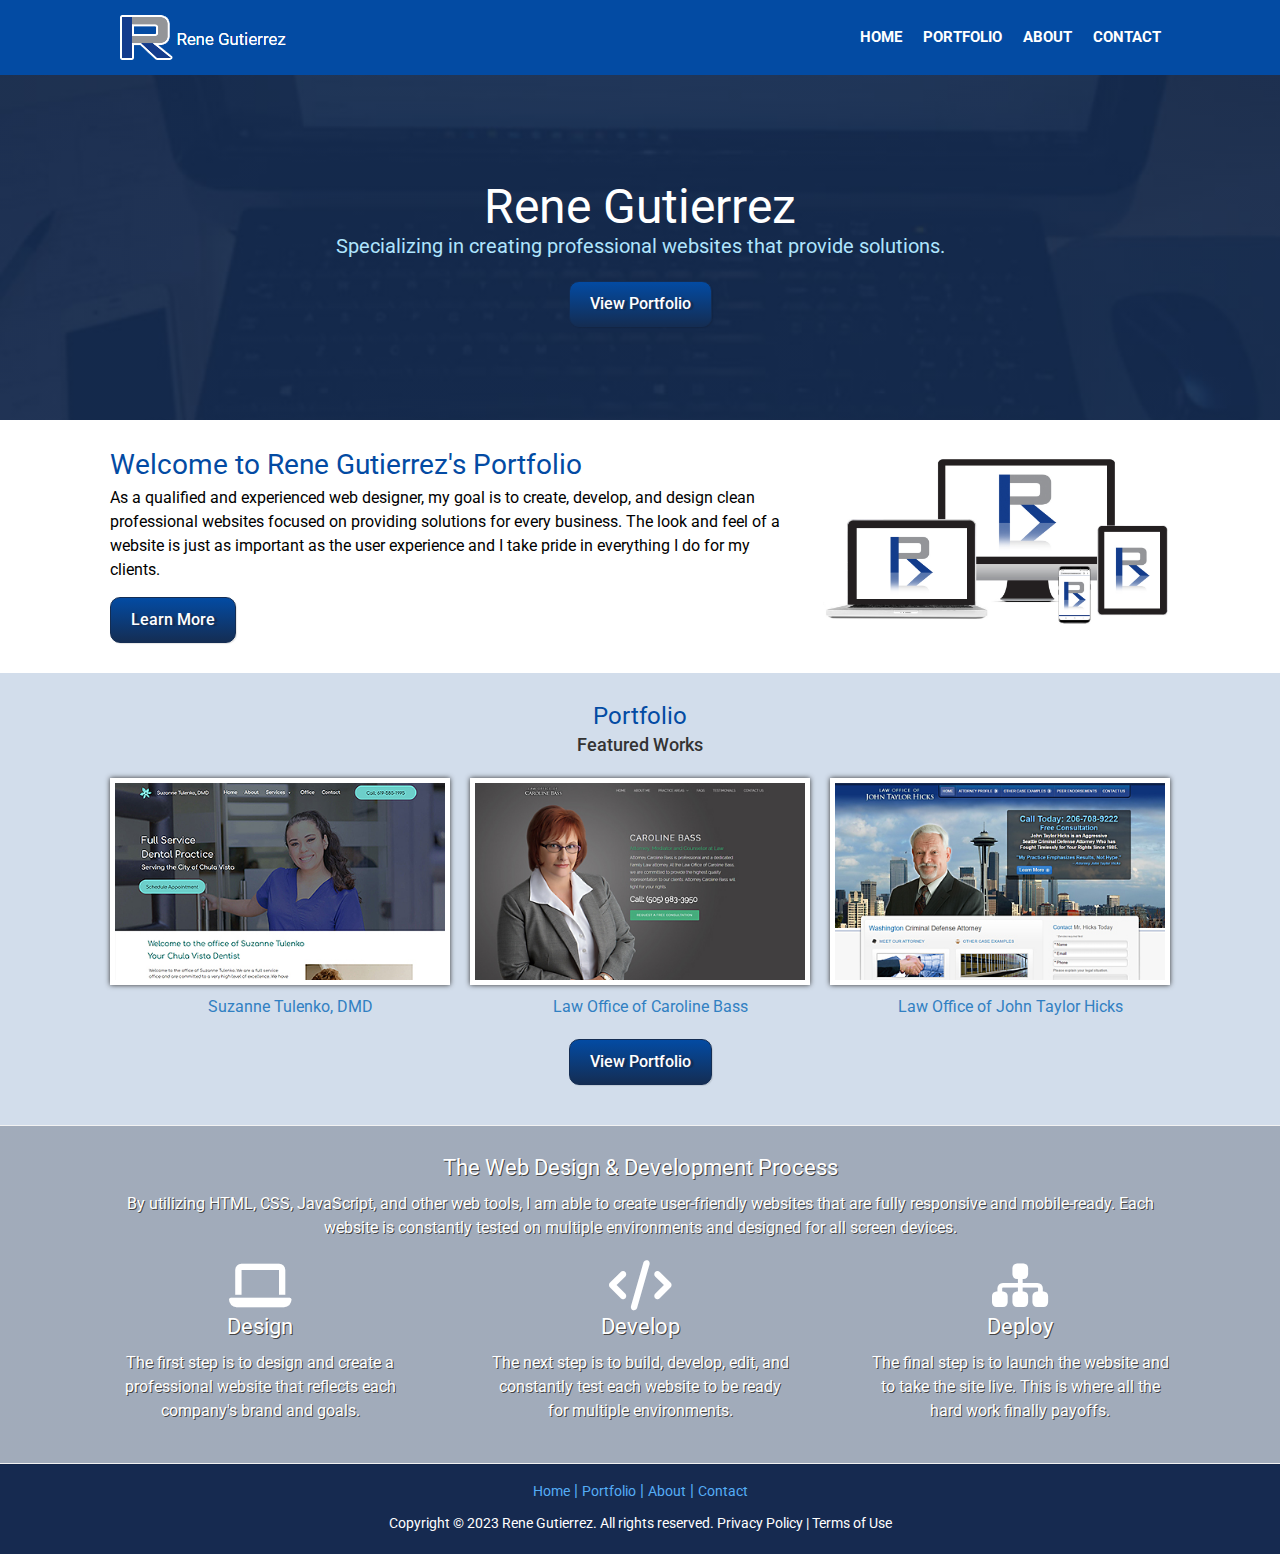
<file: index.html>
<!DOCTYPE html>
<html lang="en">
<head>
    <meta charset="UTF-8">
    <meta http-equiv="X-UA-Compatible" content="IE=edge">
    <meta name="viewport" content="width=device-width, initial-scale=1.0">
    <meta name="description" content="Rene Gutierrez is a web designer and front-end developer in Temecula, CA. Specializing in creating user-friendly websites that provide solutions for businesses.">
    <meta name="Rene Gutierrez" content="Portfolio">
    <title>Rene Gutierrez - Web Design Professional - Temecula, CA</title>
    <!-- Google Fonts-->
    <link rel="preconnect" href="https://fonts.googleapis.com">
    <link rel="preconnect" href="https://fonts.gstatic.com" crossorigin>
    <link href="https://fonts.googleapis.com/css2?family=Roboto:wght@100;300;400;500;700;900&display=swap" rel="stylesheet">
    <!-- Font Awesome -->
    <link rel="stylesheet" type="text/css" href="https://cdnjs.cloudflare.com/ajax/libs/font-awesome/6.4.0/css/all.min.css">    
    <!-- Main CSS -->
    <link rel="stylesheet" type="text/css" href="styles/main.css">
</head>
<body>
    <header class="hero">
        <nav class="mainNav">
            <div class="container-fluid navBar">
                <a class="logo" href="index.html"><img src="images/rene-logo.png" alt="Rene Gutierrez"></a>
                <ul>
                    <li><a href="index.html">Home</a></li>
                    <li><a href="pages/portfolio.html">Portfolio</a></li>
                    <li><a href="pages/about.html">About</a></li>
                    <li><a href="pages/contact.html">Contact</a></li>
                </ul>
            </div>
        </nav>
        <div class="container-fluid">        
            <section class="heroText">
                <div class="hero-inner">
                    <hgroup>
                        <h1 class="mainHeading">Rene Gutierrez</h1>
                        <p class="subHeading">Specializing in creating professional websites that provide solutions.</p>
                    </hgroup>
                    <a class="button heroBtn" href="pages/portfolio.html">View Portfolio</a>
                </div>
            </section>
        </div> 
    </header>
    <main>
        <div class="container-fluid">
            <section class="feature grid-row">
                <div class="col-homepage-intro">
                    <h2 class="title">Welcome to Rene Gutierrez's Portfolio</h2>
                    <p>As a qualified and experienced web designer, my goal is to create, develop, and design clean professional websites focused on providing solutions for every business. The look and feel of a website is just as important as the user experience and I take pride in everything I do for my clients.</p>
                    <p class="link-button"><a href="pages/about.html" class="button">Learn More</a></p>
                </div>
                <div class="col-feature-img">
                    <img class="intro-mobile-img" alt="Professional Websites" src="images/website-portfolio.jpg">
                </div>
            </section>
        </div>
        <section class="portfolioSection">
            <div class="container-fluid">
                <h3>Portfolio</h3>
                <p class="featureWorks">Featured Works</p>
                <article class="subPortfolioFeatures">
                    <section class="step1">
                        <div class="websiteOverlay">  
                            <div class="myPortfolioWebsites">
                                <img src="images/dentistOffice-portfolio-img.jpg" alt="Attorney Website">
                                <div class="mask overlayBlur">
                                    <div class="portfolioSite">
                                       <p><a href="pages/portfolio/tulenko.html" class="viewProject">View Project Details</a></p>
                                       <a href="pages/portfolio/tulenko.html" class="info"><i class="fa fa-link"></i></a>
                                    </div>
                                </div>
                            </div>
                            <p class="companyName"><a href="pages/portfolio/tulenko.html">Suzanne Tulenko, DMD</a></p>
                        </div>
                    </section>
                    <section class="step2">
                        <div class="websiteOverlay">  
                            <div class="myPortfolioWebsites">
                                <img src="images/attorneyBass-portfolio-img.jpg" alt="Attorney Website">
                                <div class="mask overlayBlur">
                                    <div class="portfolioSite">
                                       <p><a href="pages/portfolio/bass.html" class="viewProject">View Project Details</a></p>
                                       <a href="pages/portfolio/bass.html" class="info"><i class="fa fa-link"></i></a>
                                    </div>
                                </div>
                            </div>
                            <p class="companyName"><a href="pages/portfolio/bass.html">Law Office of Caroline Bass</a></p>
                        </div>
                    </section>
                    <section class="step3">
                        <div class="websiteOverlay">  
                            <div class="myPortfolioWebsites">
                                <img src="images/attorneyHicks-portfolio-img.jpg" alt="Attorney Website">
                                <div class="mask overlayBlur">
                                    <div class="portfolioSite">
                                       <p><a href="pages/portfolio/hicks.html" class="viewProject">View Project Details</a></p>
                                       <a href="pages/portfolio/hicks.html" class="info"><i class="fa fa-link"></i></a>
                                    </div>
                                </div>
                            </div>
                            <p class="companyName"><a href="pages/portfolio/hicks.html">Law Office of John Taylor Hicks</a></p>
                        </div>
                    </section>
                </article>
                <p class="link-button viewPortfolio"><a href="pages/portfolio.html" class="button">View Portfolio</a></p>
            </div>    
        </section>
        <section class="subFeature">
            <div class="container-fluid">
                <h3>The Web Design &amp; Development Process</h3>
                <p>By utilizing HTML, CSS, JavaScript, and other web tools, I am able to create user-friendly websites that are fully responsive and mobile-ready. Each website is constantly tested on multiple environments and designed for all screen devices.</p>
                <article class="subFeature-process">
                    <section class="step1">
                        <i class="fa fa-laptop subFeature-icon"></i>
                        <h3>Design</h3>
                        <p>The first step is to design and create a professional website that reflects each company's brand and goals.</p>
                    </section>
                    <section class="step2">
                        <i class="fa fa-code subFeature-icon"></i>
                        <h3>Develop</h3>
                        <p>The next step is to build, develop, edit, and constantly test each website to be ready for multiple environments.</p>
                    </section>
                    <section class="step3">
                        <i class="fa fa-sitemap subFeature-icon"></i>
                        <h3>Deploy</h3>
                        <p>The final step is to launch the website and to take the site live. This is where all the hard work finally payoffs.</p>
                    </section>
                </article>
            </div>    
        </section>
    </main>
    <footer class="footer-bg">
        <div class="container-fluid">
            <p class="footer-bottom-links"><a href="index.html">Home</a> | <a href="pages/portfolio.html">Portfolio</a> | <a href="pages/about.html">About</a> | 
            <a href="pages/contact.html">Contact</a></p>
            <p class="copyright">Copyright © 2023 Rene Gutierrez. All rights reserved. <a href="#">Privacy Policy</a> | <a href="#">Terms of Use</a></p>
        </div>
    </footer>
</body>
</html>
</file>
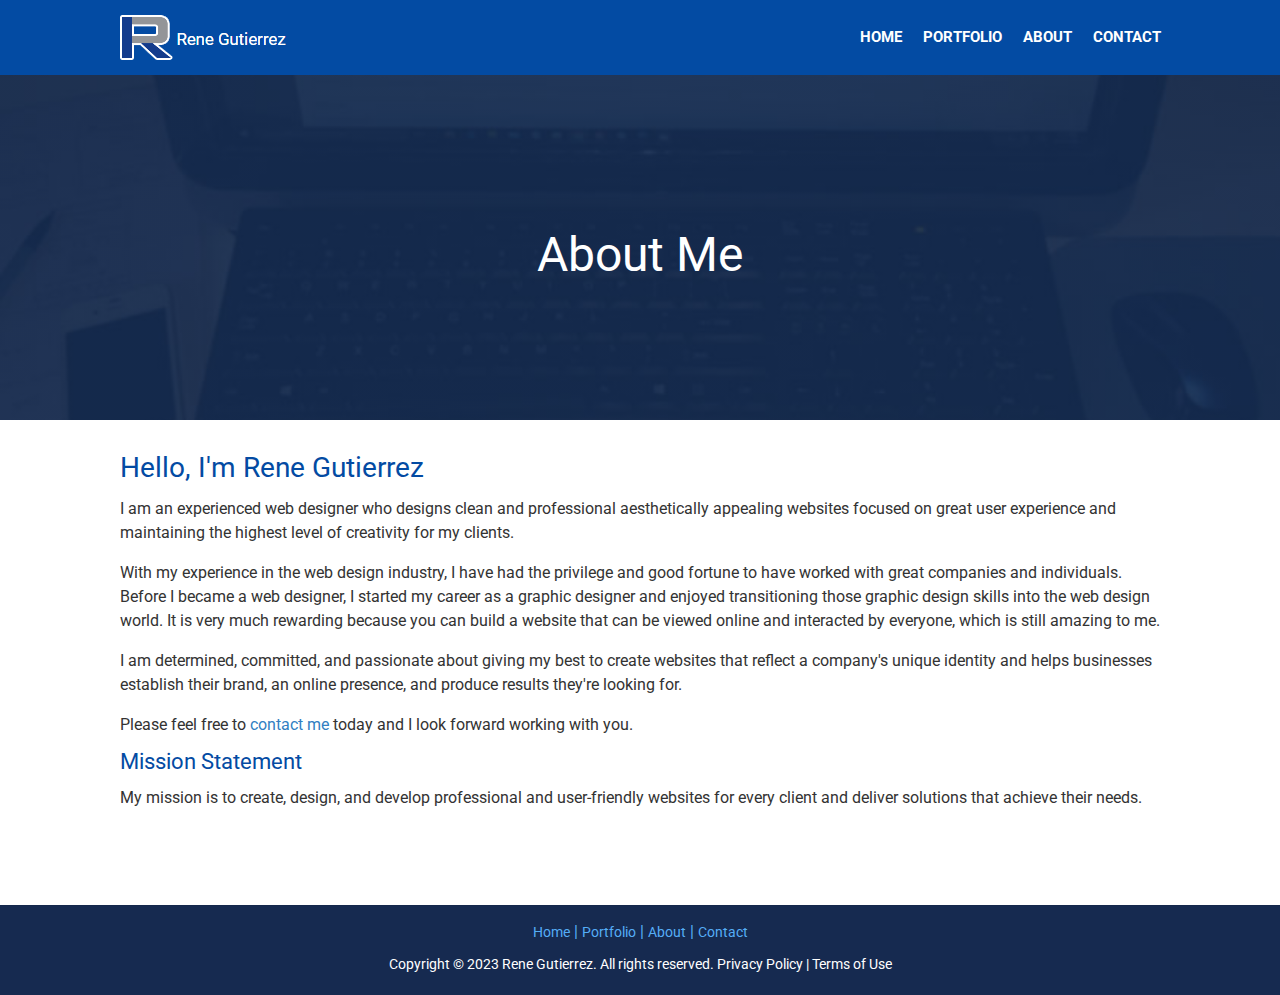
<file: pages/about.html>
<!DOCTYPE html>
<html lang="en">
<head>
    <meta charset="UTF-8">
    <meta http-equiv="X-UA-Compatible" content="IE=edge">
    <meta name="viewport" content="width=device-width, initial-scale=1.0">
    <meta name="description" content="Rene Gutierrez is an experienced web designer who creates professional and user-friendly websites based out of Temecula, California.">
    <meta name="Rene Gutierrez" content="Portfolio">
    <title>About Rene Gutierrez - Professional Web Designer</title>
    <!-- Google Fonts-->
    <link rel="preconnect" href="https://fonts.googleapis.com">
    <link rel="preconnect" href="https://fonts.gstatic.com" crossorigin>
    <link href="https://fonts.googleapis.com/css2?family=Roboto:ital,wght@0,100;0,300;0,400;0,500;0,700;0,900;1,100;1,300;1,400;1,500;1,700;1,900&display=swap" rel="stylesheet">
    <!-- Font Awesome -->
    <link rel="stylesheet" type="text/css" href="https://cdnjs.cloudflare.com/ajax/libs/font-awesome/6.4.0/css/all.min.css">    
    <!-- Main CSS -->
    <link rel="stylesheet" type="text/css" href="../styles/main.css">
</head>
<body>
    <header class="hero">
        <nav class="mainNav">
            <div class="container-fluid navBar">
                <a class="logo" href="../index.html"><img src="../images/rene-logo.png" alt="Rene Gutierrez"></a>
                <ul>
                    <li><a href="../index.html">Home</a></li>
                    <li><a href="../pages/portfolio.html">Portfolio</a></li>
                    <li><a href="../pages/about.html">About</a></li>
                    <li><a href="../pages/contact.html">Contact</a></li>
                </ul>
            </div>
        </nav>
        <div class="container-fluid">        
            <section class="heroText">
                <div class="hero-inner">
                    <h1 class="mainHeading">About Me</h1>
                </div>
            </section>
        </div> 
    </header>
    <main>
        <div class="container-fluid">
            <section class="subPage subPageAbout">
                    <h2 class="title">Hello, I'm Rene Gutierrez</h2>
                    <p>I am an experienced web designer who designs clean and professional aesthetically appealing websites focused on great user experience and maintaining the highest level of creativity for my clients.</p>

                    <p>With my experience in the web design industry, I have had the privilege and good fortune to have worked with great companies and individuals. Before I became a web designer, I started my career as a graphic designer and enjoyed transitioning those graphic design skills into the web design world. It is very much rewarding because you can build a website that can be viewed online and interacted by everyone, which is still amazing to me.</p>

                    <p>I am determined, committed, and passionate about giving my best to create websites that reflect a company's unique identity and helps businesses establish their brand, an online presence, and produce results they're looking for.</p>

                    <p>Please feel free to <a href="../pages/contact.html">contact me</a> today and I look forward working with you.</p>

                    <h3>Mission Statement</h3>

                    <p>My mission is to create, design, and develop professional and user-friendly websites for every client and deliver solutions that achieve their needs.</p>
            </section>
        </div>
    </main>
    <footer class="footer-bg">
        <div class="container-fluid">
            <p class="footer-bottom-links"><a href="../index.html">Home</a> | <a href="../pages/portfolio.html">Portfolio</a> | <a href="../pages/about.html">About</a> | 
            <a href="../pages/contact.html">Contact</a></p>
            <p class="copyright">Copyright © 2023 Rene Gutierrez. All rights reserved. <a href="#">Privacy Policy</a> | <a href="#">Terms of Use</a></p>
        </div>
    </footer>
</body>
</html>
</file>
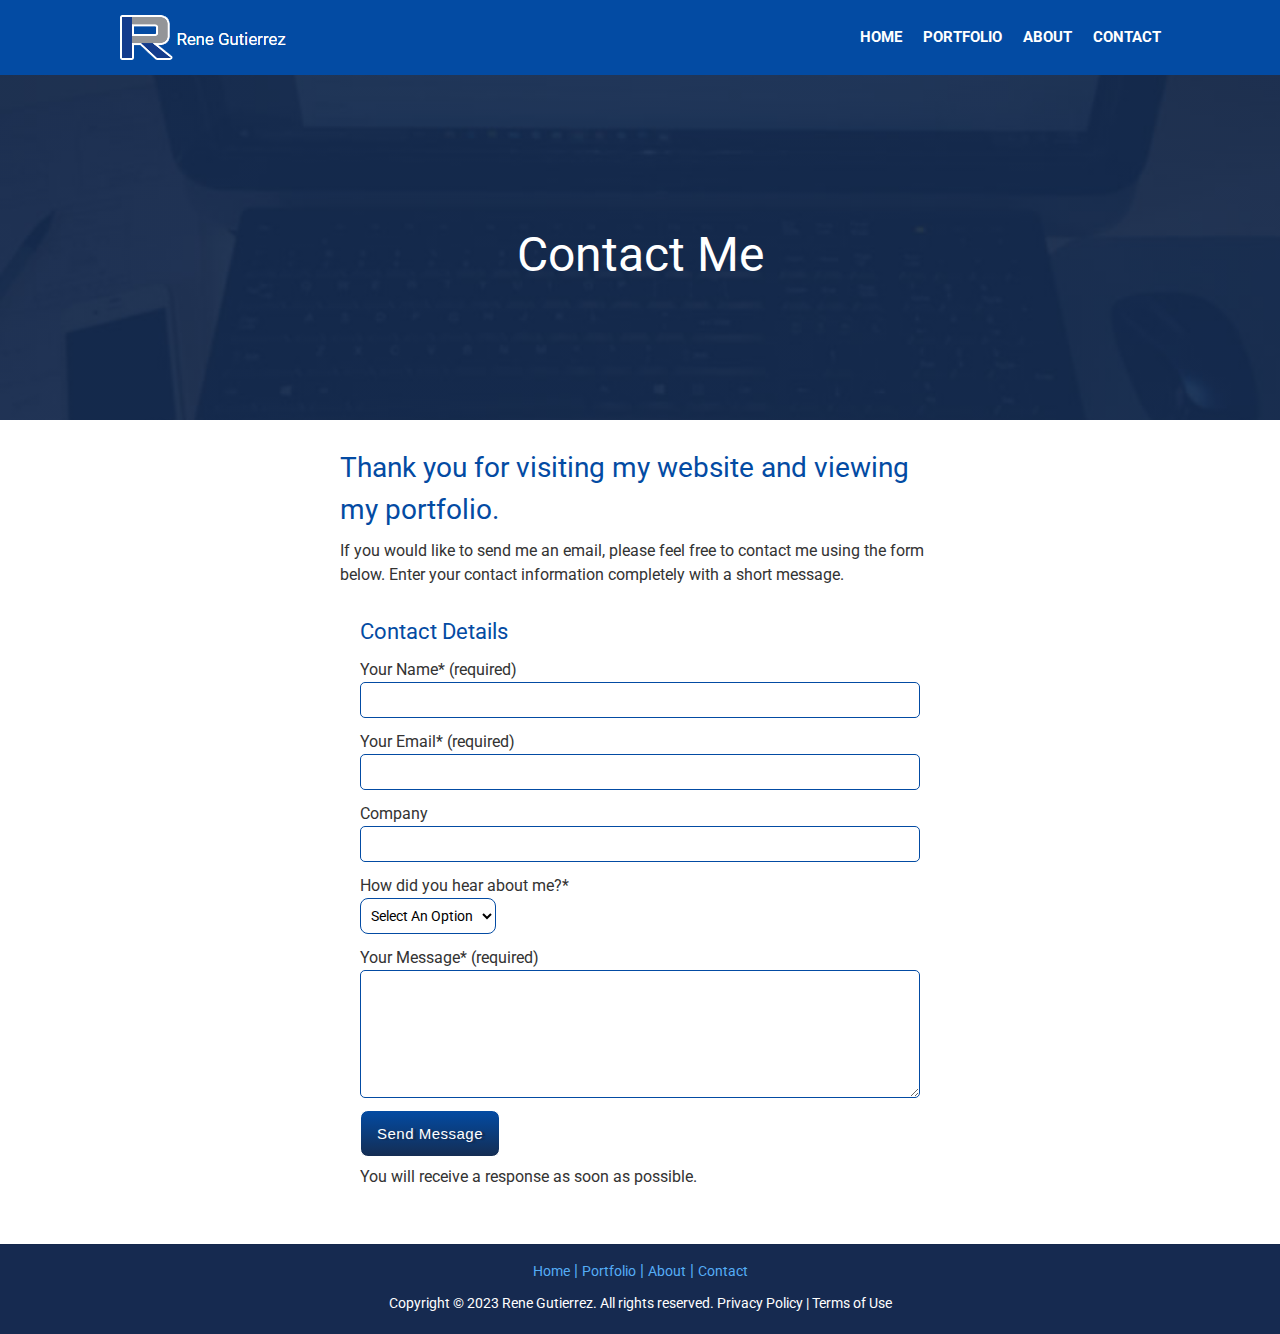
<file: pages/contact.html>
<!DOCTYPE html>
<html lang="en">
<head>
    <meta charset="UTF-8">
    <meta http-equiv="X-UA-Compatible" content="IE=edge">
    <meta name="viewport" content="width=device-width, initial-scale=1.0">
    <meta name="description" content="Contact Rene today for information. Web Designer based in Temecula, California specializing in web design and development.">
    <meta name="Rene Gutierrez" content="Portfolio">
    <title>Contact Rene Gutierrez – Web Designer, Temecula, California</title>
    <!-- Google Fonts-->
    <link rel="preconnect" href="https://fonts.googleapis.com">
    <link rel="preconnect" href="https://fonts.gstatic.com" crossorigin>
    <link href="https://fonts.googleapis.com/css2?family=Roboto:ital,wght@0,100;0,300;0,400;0,500;0,700;0,900;1,100;1,300;1,400;1,500;1,700;1,900&display=swap" rel="stylesheet">
    <!-- Font Awesome -->
    <link rel="stylesheet" type="text/css" href="https://cdnjs.cloudflare.com/ajax/libs/font-awesome/6.4.0/css/all.min.css">    
    <!-- Main CSS -->
    <link rel="stylesheet" type="text/css" href="../styles/main.css">
</head>
<body>
    <header class="hero">
        <nav class="mainNav">
            <div class="container-fluid navBar">
                <a class="logo" href="../index.html"><img src="../images/rene-logo.png" alt="Rene Gutierrez"></a>
                <ul>
                    <li><a href="../index.html">Home</a></li>
                    <li><a href="../pages/portfolio.html">Portfolio</a></li>
                    <li><a href="../pages/about.html">About</a></li>
                    <li><a href="../pages/contact.html">Contact</a></li>
                </ul>
            </div>
        </nav>
        <div class="container-fluid">        
            <section class="heroText">
                <div class="hero-inner">
                    <h1 class="mainHeading">Contact Me</h1>
                </div>
            </section>
        </div> 
    </header>
    <main>
        <div class="container-fluid-contactPage">
            <section class="subPage">
                <h2 class="title">Thank you for visiting my website and viewing my portfolio.</h2>
                <p>If you would like to send me an email, please feel free to contact me using the form below. Enter your contact information completely with a short message.</p>
                
                <form action="#" method="post" id="contact" class="contactForm">
                    <fieldset class="contactSection">
                        <legend>Contact Details</legend>
                        <label for="yourName">Your Name* (required)</label>
                        <input type="text" id="yourName" name="yourName" class="contactInfo" required>

                        <label for="yourEmail">Your Email* (required)</label>
                        <input type="email" id="email" name="email" class="contactInfo" required>

                        <label for="companyName">Company</label>
                        <input type="text" id="companyName" name="yourCompany" class="contactInfo">

                        <label for="aboutMe">How did you hear about me?*</label>
                        <select name="select" class="contactSelect">
                            <option value="Select An Option" class="dropdowns">Select An Option</option>
                            <option value="Friend" class="dropdowns">Friend</option>
                            <option value="Google" class="dropdowns">Google</option>
                            <option value="Social Media" class="dropdowns">Social Media</option>
                            <option value="Other" class="dropdowns">Other</option>
                        </select>

                        <label for="yourMessage"> Your Message* (required)</label>
                        <textarea name="yourMessage" class="contactTextarea" required></textarea>

                        <input type="submit" value="Send Message" class="contactBtn">
                        <p>You will receive a response as soon as possible.</p>
                  </fieldset>
                </form>          
            </section>
        </div>
    </main>
    <footer class="footer-bg">
        <div class="container-fluid">
            <p class="footer-bottom-links"><a href="../index.html">Home</a> | <a href="../pages/portfolio.html">Portfolio</a> | <a href="../pages/about.html">About</a> | 
            <a href="../pages/contact.html">Contact</a></p>
            <p class="copyright">Copyright © 2023 Rene Gutierrez. All rights reserved. <a href="#">Privacy Policy</a> | <a href="#">Terms of Use</a></p>
        </div>
    </footer>
</body>
</html>
</file>
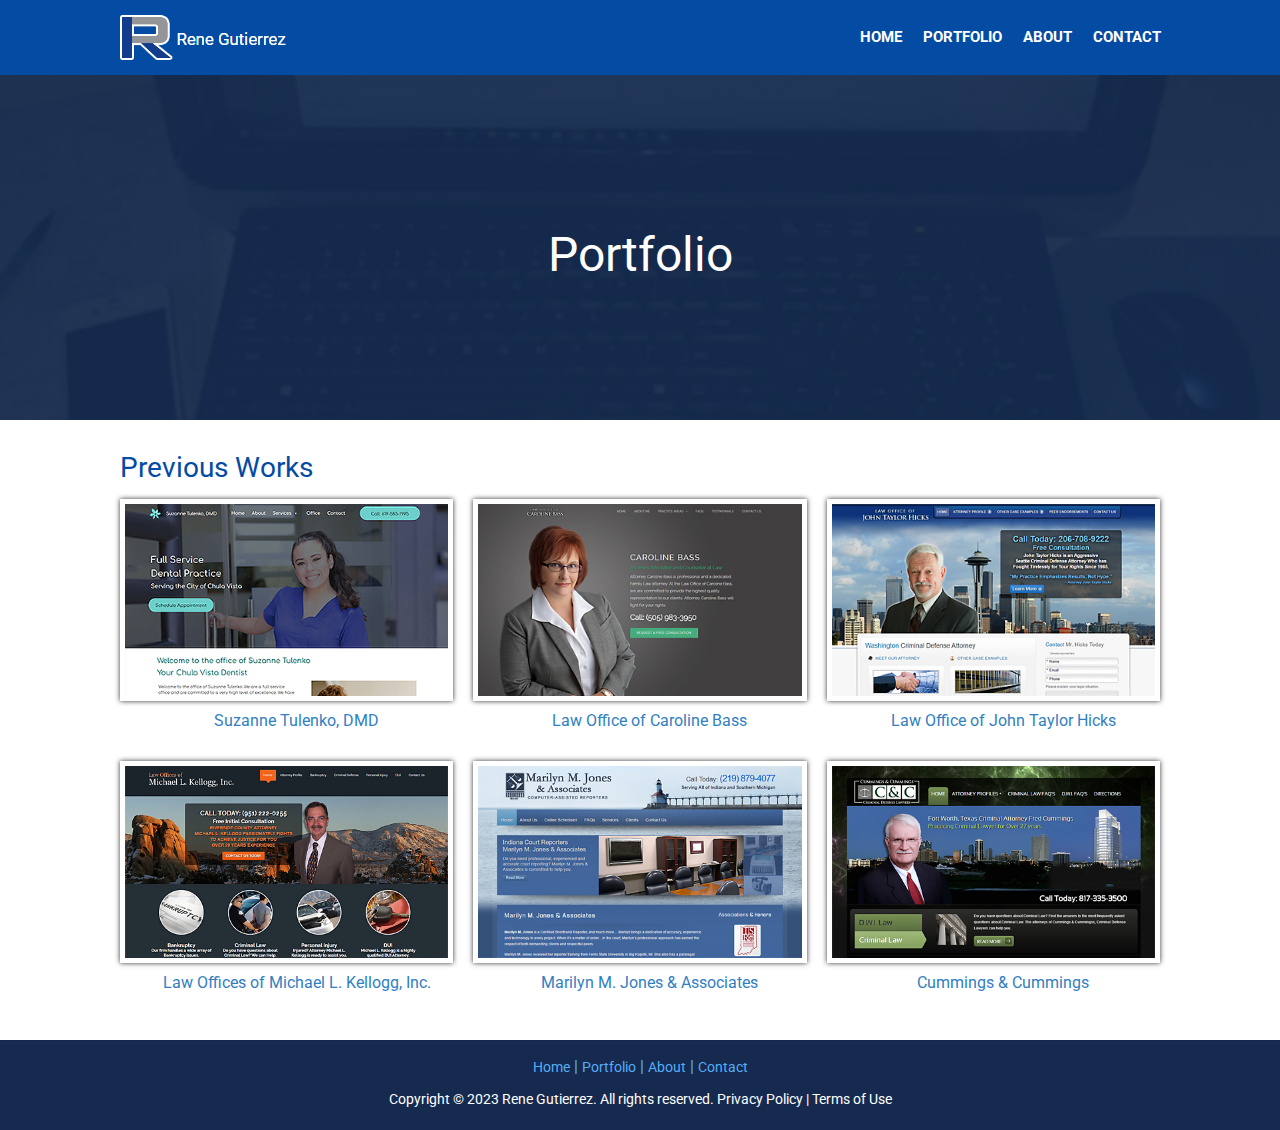
<file: pages/portfolio.html>
<!DOCTYPE html>
<html lang="en">
<head>
    <meta charset="UTF-8">
    <meta http-equiv="X-UA-Compatible" content="IE=edge">
    <meta name="viewport" content="width=device-width, initial-scale=1.0">
    <meta name="description" content="Web design portfolio and information about Rene Gutierrez's web design business based in Temecula, CA. View portfolio of past projects.">
    <meta name="Rene Gutierrez" content="Portfolio">
    <title>Web Design &amp; Development Portfolio</title>
    <!-- Google Fonts-->
    <link rel="preconnect" href="https://fonts.googleapis.com">
    <link rel="preconnect" href="https://fonts.gstatic.com" crossorigin>
    <link href="https://fonts.googleapis.com/css2?family=Roboto:ital,wght@0,100;0,300;0,400;0,500;0,700;0,900;1,100;1,300;1,400;1,500;1,700;1,900&display=swap" rel="stylesheet">
    <!-- Font Awesome -->
    <link rel="stylesheet" type="text/css" href="https://cdnjs.cloudflare.com/ajax/libs/font-awesome/6.4.0/css/all.min.css">    
    <!-- Main CSS -->
    <link rel="stylesheet" type="text/css" href="../styles/main.css">
</head>
<body>
    <header class="hero">
        <nav class="mainNav">
            <div class="container-fluid navBar">
                <a class="logo" href="../index.html"><img src="../images/rene-logo.png" alt="Rene Gutierrez"></a>
                <ul>
                    <li><a href="../index.html">Home</a></li>
                    <li><a href="../pages/portfolio.html">Portfolio</a></li>
                    <li><a href="../pages/about.html">About</a></li>
                    <li><a href="../pages/contact.html">Contact</a></li>
                </ul>
            </div>
        </nav>
        <div class="container-fluid">        
            <section class="heroText">
                <div class="hero-inner">
                    <h1 class="mainHeading">Portfolio</h1>
                </div>
            </section>
        </div> 
    </header>
    <main>
        <div class="container-fluid">
            <section class="subPage">
                    <h2 class="title">Previous Works</h2>
                    <article class="portfolioGrid">
                        <div class="websiteOverlay">  
                            <div class="myPortfolioWebsites">
                                <img src="../images/dentistOffice-portfolio-img.jpg" alt="Attorney Website">
                                <div class="mask overlayBlur">
                                    <div class="portfolioSite">
                                       <p><a href="../pages/portfolio/tulenko.html" class="viewProject">View Project Details</a></p>
                                       <a href="../pages/portfolio/tulenko.html" class="info"><i class="fa fa-link"></i></a>
                                    </div>
                                </div>
                            </div>
                            <p class="companyName"><a href="../pages/portfolio/tulenko.html">Suzanne Tulenko, DMD</a></p>
                        </div>
                        <div class="websiteOverlay">  
                            <div class="myPortfolioWebsites">
                                <img src="../images/attorneyBass-portfolio-img.jpg" alt="Attorney Website">
                                <div class="mask overlayBlur">
                                    <div class="portfolioSite">
                                       <p><a href="../pages/portfolio/bass.html" class="viewProject">View Project Details</a></p>
                                       <a href="../pages/portfolio/bass.html" class="info"><i class="fa fa-link"></i></a>
                                    </div>
                                </div>
                            </div>
                            <p class="companyName"><a href="../pages/portfolio/bass.html">Law Office of Caroline Bass</a></p>
                        </div>
                        <div class="websiteOverlay">  
                            <div class="myPortfolioWebsites">
                                <img src="../images/attorneyHicks-portfolio-img.jpg" alt="Attorney Website">
                                <div class="mask overlayBlur">
                                    <div class="portfolioSite">
                                       <p><a href="../pages/portfolio/hicks.html" class="viewProject">View Project Details</a></p>
                                       <a href="../pages/portfolio/hicks.html" class="info"><i class="fa fa-link"></i></a>
                                    </div>
                                </div>
                            </div>
                            <p class="companyName"><a href="../pages/portfolio/hicks.html">Law Office of John Taylor Hicks</a></p>
                        </div>
                        <div class="websiteOverlay">  
                            <div class="myPortfolioWebsites">
                                <img src="../images/attorneyKellogg-portfolio-img.jpg" alt="Attorney Website">
                                <div class="mask overlayBlur">
                                    <div class="portfolioSite">
                                       <p><a href="../pages/portfolio/kellogg.html" class="viewProject">View Project Details</a></p>
                                       <a href="../pages/portfolio/kellogg.html" class="info"><i class="fa fa-link"></i></a>
                                    </div>
                                </div>
                            </div>
                            <p class="companyName"><a href="../pages/portfolio/kellogg.html">Law Offices of Michael L. Kellogg, Inc.</a></p>
                        </div>
                        <div class="websiteOverlay">  
                            <div class="myPortfolioWebsites">
                                <img src="../images/jones-portfolio-img.jpg" alt="Court reporters Website">
                                <div class="mask overlayBlur">
                                    <div class="portfolioSite">
                                       <p><a href="../pages/portfolio/jones.html" class="viewProject">View Project Details</a></p>
                                       <a href="../pages/portfolio/jones.html" class="info"><i class="fa fa-link"></i></a>
                                    </div>
                                </div>
                            </div>
                            <p class="companyName"><a href="../pages/portfolio/jones.html">Marilyn M. Jones & Associates</a></p>
                        </div>
                        <div class="websiteOverlay">  
                            <div class="myPortfolioWebsites">
                                <img src="../images/attorneyCummings-portfolio-img.jpg" alt="Attorney Website">
                                <div class="mask overlayBlur">
                                    <div class="portfolioSite">
                                       <p><a href="../pages/portfolio/cummings.html" class="viewProject">View Project Details</a></p>
                                       <a href="../pages/portfolio/cummings.html" class="info"><i class="fa fa-link"></i></a>
                                    </div>
                                </div>
                            </div>
                            <p class="companyName"><a href="../pages/portfolio/cummings.html">Cummings & Cummings</a></p>
                        </div>
                    </article>   
            </section>
        </div>
    </main>
    <footer class="footer-bg">
        <div class="container-fluid">
            <p class="footer-bottom-links"><a href="../index.html">Home</a> | <a href="../pages/portfolio.html">Portfolio</a> | <a href="../pages/about.html">About</a> | 
            <a href="../pages/contact.html">Contact</a></p>
            <p class="copyright">Copyright © 2023 Rene Gutierrez. All rights reserved. <a href="#">Privacy Policy</a> | <a href="#">Terms of Use</a></p>
        </div>
    </footer>
</body>
</html>
</file>
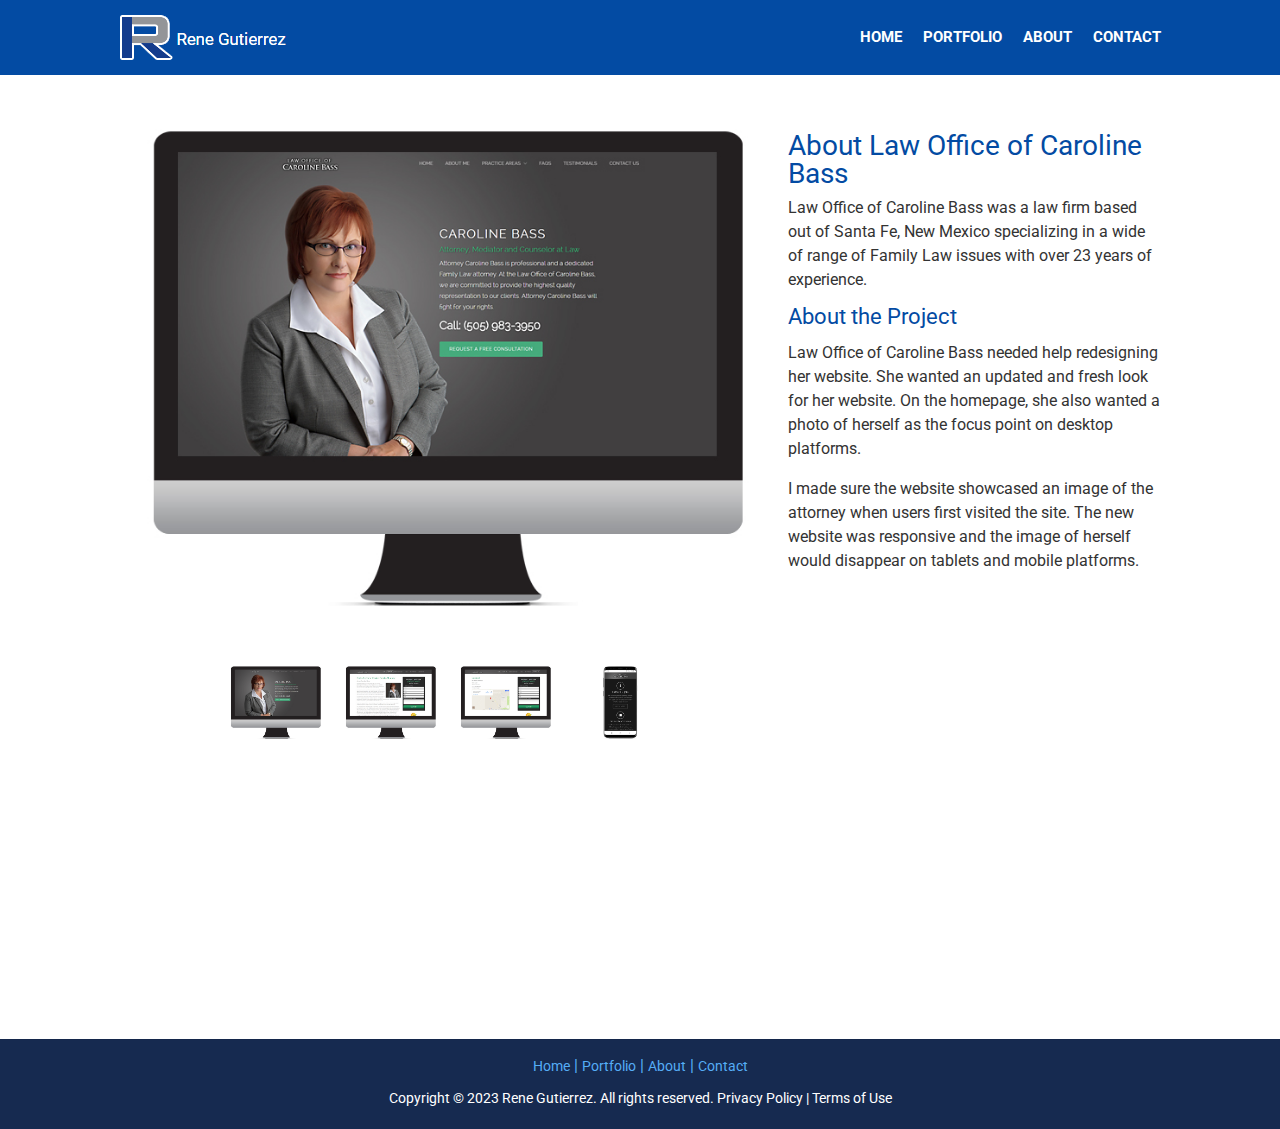
<file: pages/portfolio/bass.html>
<!DOCTYPE html>
<html lang="en">
<head>
    <meta charset="UTF-8">
    <meta http-equiv="X-UA-Compatible" content="IE=edge">
    <meta name="viewport" content="width=device-width, initial-scale=1.0">
    <meta name="description" content="Portfolio and Website Design for a law firm based out of Santa Fe, New Mexico and specializing in Family Law.">
    <meta name="author" content="Rene Gutierrez">
    <title>Website Portfolio - Web Design and Development for Attorney Website</title>
    <!-- Google Fonts-->
    <link rel="preconnect" href="https://fonts.googleapis.com">
    <link rel="preconnect" href="https://fonts.gstatic.com" crossorigin>
    <link href="https://fonts.googleapis.com/css2?family=Roboto:ital,wght@0,100;0,300;0,400;0,500;0,700;0,900;1,100;1,300;1,400;1,500;1,700;1,900&display=swap" rel="stylesheet">
    <!-- Font Awesome -->
    <link rel="stylesheet" type="text/css" href="https://cdnjs.cloudflare.com/ajax/libs/font-awesome/6.4.0/css/all.min.css">    
    <!-- Main CSS -->
    <link rel="stylesheet" type="text/css" href="../../styles/main.css">
</head>
<body>
    <header>
        <nav class="mainNav">
            <div class="container-fluid navBar">
                <a class="logo" href="../../index.html"><img src="../../images/rene-logo.png" alt="Rene Gutierrez"></a>
                <ul>
                    <li><a href="../../index.html">Home</a></li>
                    <li><a href="../../pages/portfolio.html">Portfolio</a></li>
                    <li><a href="../../pages/about.html">About</a></li>
                    <li><a href="../../pages/contact.html">Contact</a></li>
                </ul>
            </div>
        </nav>
    </header>
    <main>
        <div class="container-fluid">
            <section class="subPage subPageProject">
                <div class="projectGrid">
                    <div class="projectGridContent">
                        <h2 class="title">About Law Office of Caroline Bass</h2>
                        <p>Law Office of Caroline Bass was a law firm based out of Santa Fe, New Mexico specializing in a wide of range of Family Law issues with over 23 years of experience.</p>

                        <h3>About the Project</h3>

                        <p>Law Office of Caroline Bass needed help redesigning her website. She wanted an updated and fresh look for her website. On the homepage, she also wanted a photo of herself as the focus point on desktop platforms.</p>

                        <p>I made sure the website showcased an image of the attorney when users first visited the site. The new website was responsive and the image of herself would disappear on tablets and mobile platforms.</p>
                    </div>
                    <div class="projectGridImage containerModal">
                        <div class="slideshow">
                            <img class="mainPortfolioImage active" src="../../images/attorneyBass-lg-01.jpg" alt="Law Office of Caroline Bass' Website">
                            <img class="mainPortfolioImage" src="../../images/attorneyBass-lg-02.jpg" alt="About Page">
                            <img class="mainPortfolioImage" src="../../images/attorneyBass-lg-03.jpg" alt="Profile Page">
                            <img class="mainPortfolioImage" src="../../images/attorneyBass-mobile-04.jpg" alt="FAQs Page">
                        </div>
                        <div class="projectSmallIcons imageModal-container">
                            <div class="imageModal"><img src="../../images/attorneyBass-lg-01.jpg" alt="Home Page" class="mainPortfolioImage active"></div>
                            <div class="imageModal"><img src="../../images/attorneyBass-lg-02.jpg" alt="About Page" class="mainPortfolioImage active"></div>
                            <div class="imageModal"><img src="../../images/attorneyBass-lg-03.jpg" alt="Profile Page" class="mainPortfolioImage active"></div>
                            <div class="imageModal"><img src="../../images/attorneyBass-mobile-04.jpg" alt="FAQs Page" class="mainPortfolioImage active"></div>
                            <div class="popup-image">
                                <img src="../../images/attorneyBass-lg-01.jpg" alt="Home Page">
                                <span>&times;</span>
                             </div>
                        </div>
                    </div>
                </div>   
            </section>
        </div>
    </main>
    <footer class="footer-bg">
        <div class="container-fluid">
            <p class="footer-bottom-links"><a href="../../index.html">Home</a> | <a href="../../pages/portfolio.html">Portfolio</a> | <a href="../../pages/about.html">About</a> | 
            <a href="../../pages/contact.html">Contact</a></p>
            <p class="copyright">Copyright © 2023 Rene Gutierrez. All rights reserved. <a href="#">Privacy Policy</a> | <a href="#">Terms of Use</a></p>
        </div>
    </footer>
    <script src="../../js/script.js"></script>
</body>
</html>
</file>
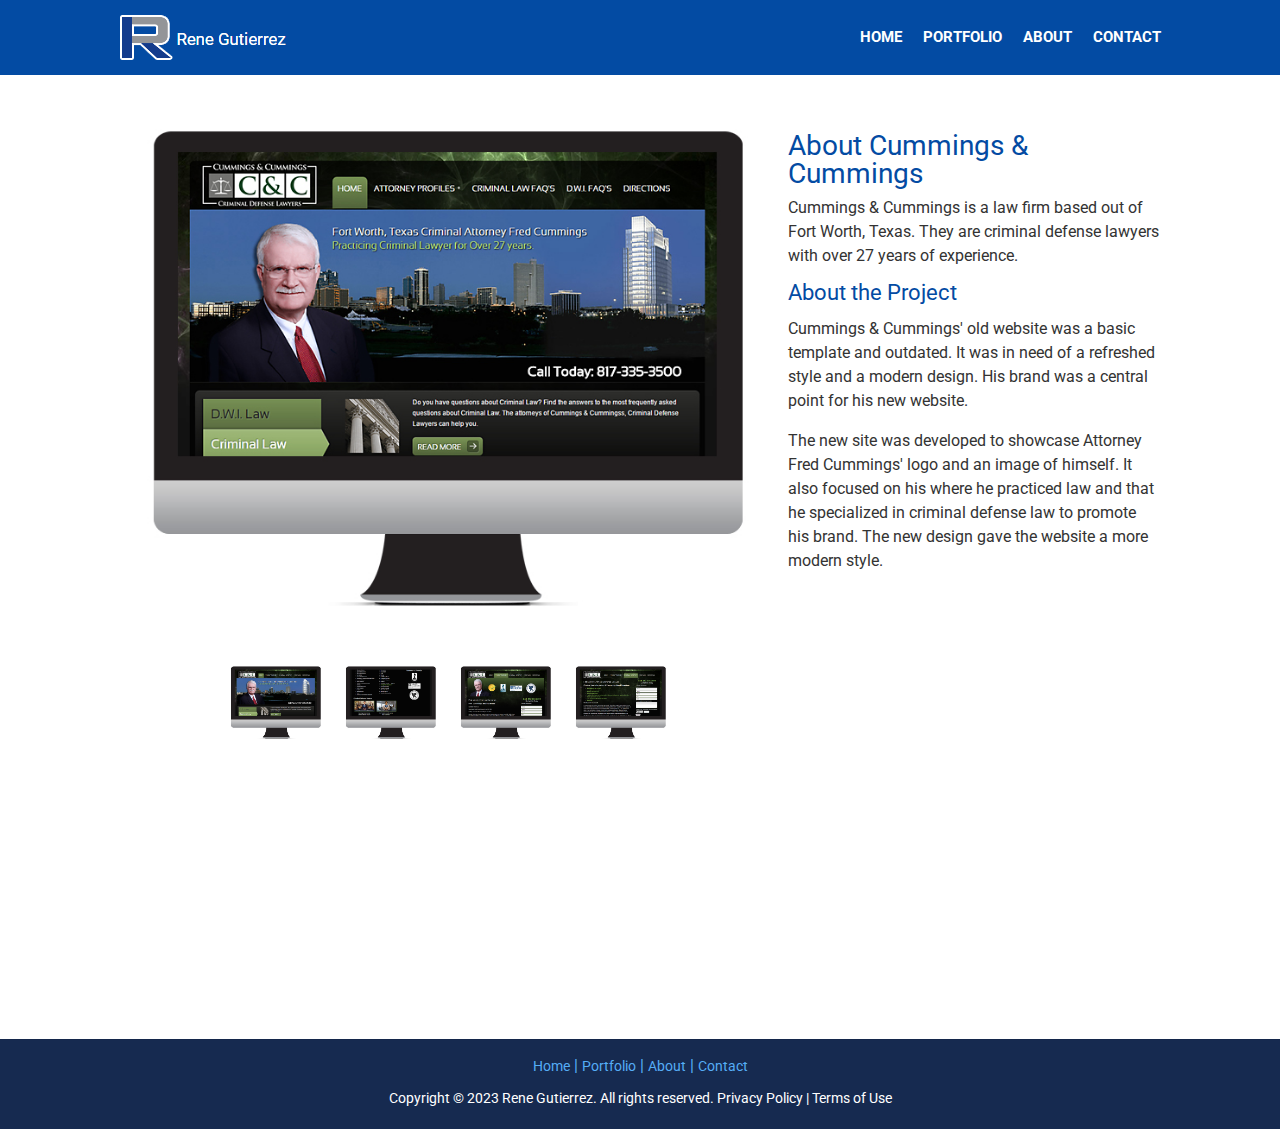
<file: pages/portfolio/cummings.html>
<!DOCTYPE html>
<html lang="en">
<head>
    <meta charset="UTF-8">
    <meta http-equiv="X-UA-Compatible" content="IE=edge">
    <meta name="viewport" content="width=device-width, initial-scale=1.0">
    <meta name="description" content="Portfolio and Website Design for a law firm based out of Fort Worth, Texas specializing in Criminal Defense law.">
    <meta name="author" content="Rene Gutierrez">
    <title>Website Portfolio - Web Design and Development for Attorney Website</title>
    <!-- Google Fonts-->
    <link rel="preconnect" href="https://fonts.googleapis.com">
    <link rel="preconnect" href="https://fonts.gstatic.com" crossorigin>
    <link href="https://fonts.googleapis.com/css2?family=Roboto:ital,wght@0,100;0,300;0,400;0,500;0,700;0,900;1,100;1,300;1,400;1,500;1,700;1,900&display=swap" rel="stylesheet">
    <!-- Font Awesome -->
    <link rel="stylesheet" type="text/css" href="https://cdnjs.cloudflare.com/ajax/libs/font-awesome/6.4.0/css/all.min.css">    
    <!-- Main CSS -->
    <link rel="stylesheet" type="text/css" href="../../styles/main.css">
</head>
<body>
    <header>
        <nav class="mainNav">
            <div class="container-fluid navBar">
                <a class="logo" href="../../index.html"><img src="../../images/rene-logo.png" alt="Rene Gutierrez"></a>
                <ul>
                    <li><a href="../../index.html">Home</a></li>
                    <li><a href="../../pages/portfolio.html">Portfolio</a></li>
                    <li><a href="../../pages/about.html">About</a></li>
                    <li><a href="../../pages/contact.html">Contact</a></li>
                </ul>
            </div>
        </nav>
    </header>
    <main>
        <div class="container-fluid">
            <section class="subPage subPageProject">
                <div class="projectGrid">
                    <div class="projectGridContent">
                        <h2 class="title">About Cummings &amp; Cummings</h2>
                        <p>Cummings & Cummings is a law firm based out of Fort Worth, Texas. They are criminal defense lawyers with over 27 years of experience.</p>
                        <h3>About the Project</h3>
                        <p>Cummings & Cummings' old website was a basic template and outdated. It was in need of a refreshed style and a modern design. His brand was a central point for his new website.</p>
                        <p>The new site was developed to showcase Attorney Fred Cummings' logo and an image of himself. It also focused on his where he practiced law and that he specialized in criminal defense law to promote his brand. The new design gave the website a more modern style.</p>
                    </div>
                    <div class="projectGridImage containerModal">
                        <div class="slideshow">
                            <img class="mainPortfolioImage active" src="../../images/attorneyCummings-lg-01.jpg" alt="Law Office of Caroline Bass' Website">
                            <img class="mainPortfolioImage" src="../../images/attorneyCummings-lg-02.jpg" alt="About Page">
                            <img class="mainPortfolioImage" src="../../images/attorneyCummings-lg-03.jpg" alt="Profile Page">
                            <img class="mainPortfolioImage" src="../../images/attorneyCummings-lg-04.jpg" alt="FAQs Page">
                        </div>
                        <div class="projectSmallIcons imageModal-container">
                            <div class="imageModal"><img src="../../images/attorneyCummings-lg-01.jpg" alt="Home Page" class="mainPortfolioImage active"></div>
                            <div class="imageModal"><img src="../../images/attorneyCummings-lg-02.jpg" alt="About Page" class="mainPortfolioImage active"></div>
                            <div class="imageModal"><img src="../../images/attorneyCummings-lg-03.jpg" alt="Profile Page" class="mainPortfolioImage active"></div>
                            <div class="imageModal"><img src="../../images/attorneyCummings-lg-04.jpg" alt="FAQs Page" class="mainPortfolioImage active"></div>
                            <div class="popup-image">
                                <img src="../../images/attorneyCummings-lg-01.jpg" alt="Home Page">
                                <span>&times;</span>
                             </div>
                        </div>
                    </div>
                </div>   
            </section>
        </div>
    </main>
    <footer class="footer-bg">
        <div class="container-fluid">
            <p class="footer-bottom-links"><a href="../../index.html">Home</a> | <a href="../../pages/portfolio.html">Portfolio</a> | <a href="../../pages/about.html">About</a> | 
            <a href="../../pages/contact.html">Contact</a></p>
            <p class="copyright">Copyright © 2023 Rene Gutierrez. All rights reserved. <a href="#">Privacy Policy</a> | <a href="#">Terms of Use</a></p>
        </div>
    </footer>
    <script src="../../js/script.js"></script>
</body>
</html>
</file>
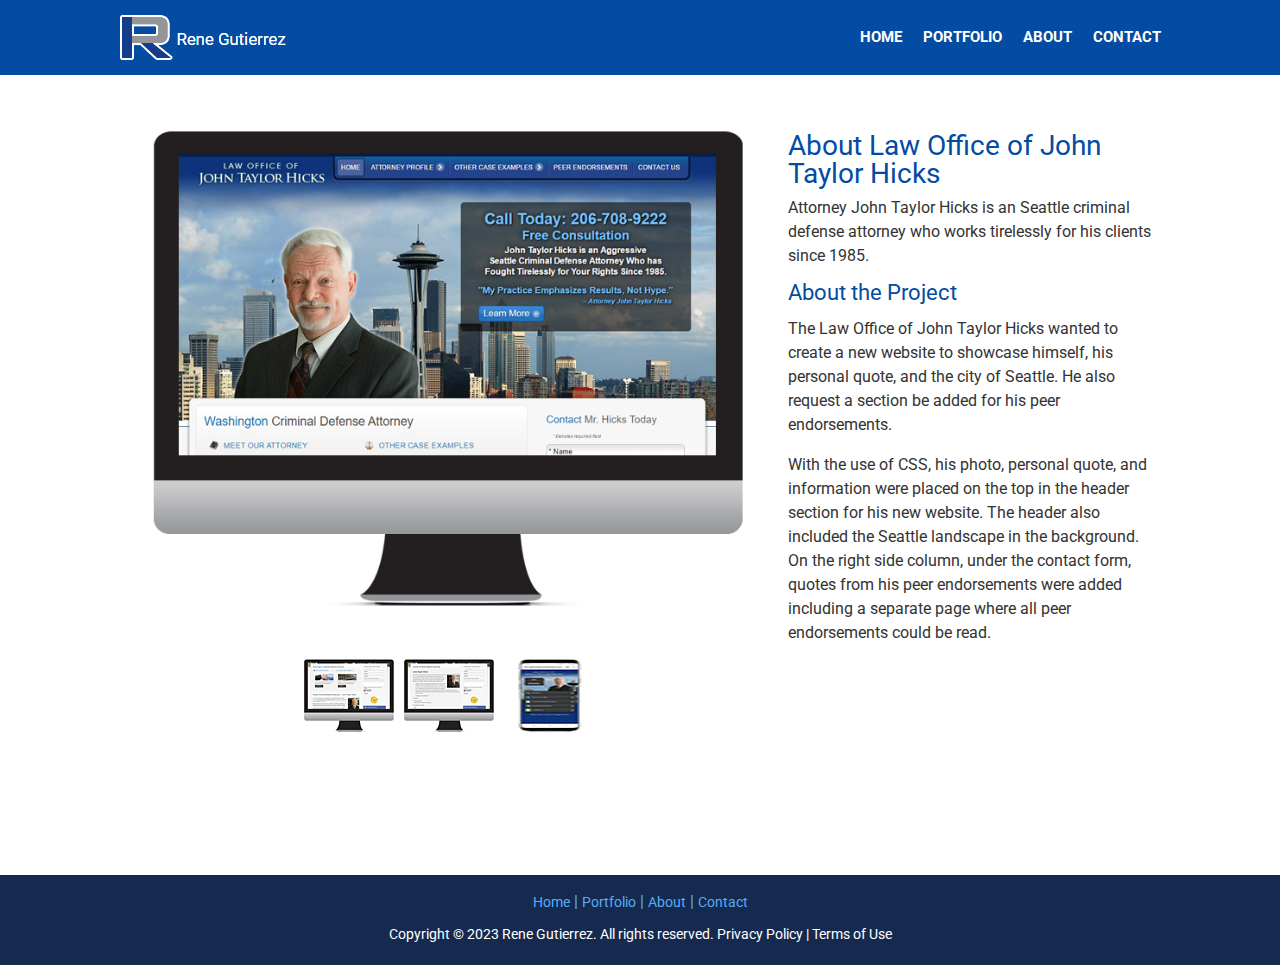
<file: pages/portfolio/hicks.html>
<!DOCTYPE html>
<html lang="en">
<head>
    <meta charset="UTF-8">
    <meta http-equiv="X-UA-Compatible" content="IE=edge">
    <meta name="viewport" content="width=device-width, initial-scale=1.0">
    <meta name="description" content="Portfolio and Website Design for a law firm based out of Seattle, WA and specializing in Criminal Defense law.">
    <meta name="author" content="Rene Gutierrez">
    <title>Website Portfolio - Web Design and Development for Attorney Website</title>
    <!-- Google Fonts-->
    <link rel="preconnect" href="https://fonts.googleapis.com">
    <link rel="preconnect" href="https://fonts.gstatic.com" crossorigin>
    <link href="https://fonts.googleapis.com/css2?family=Roboto:ital,wght@0,100;0,300;0,400;0,500;0,700;0,900;1,100;1,300;1,400;1,500;1,700;1,900&display=swap" rel="stylesheet">
    <!-- Font Awesome -->
    <link rel="stylesheet" type="text/css" href="https://cdnjs.cloudflare.com/ajax/libs/font-awesome/6.4.0/css/all.min.css">    
    <!-- Main CSS -->
    <link rel="stylesheet" type="text/css" href="../../styles/main.css">
</head>
<body>
    <header>
        <nav class="mainNav">
            <div class="container-fluid navBar">
                <a class="logo" href="../../index.html"><img src="../../images/rene-logo.png" alt="Rene Gutierrez"></a>
                <ul>
                    <li><a href="../../index.html">Home</a></li>
                    <li><a href="../../pages/portfolio.html">Portfolio</a></li>
                    <li><a href="../../pages/about.html">About</a></li>
                    <li><a href="../../pages/contact.html">Contact</a></li>
                </ul>
            </div>
        </nav>
    </header>
    <main>
        <div class="container-fluid">
            <section class="subPage subPageProject">
                <div class="projectGrid">
                    <div class="projectGridContent">
                        <h2 class="title">About Law Office of John Taylor Hicks</h2>
                        <p>Attorney John Taylor Hicks is an Seattle criminal defense attorney who works tirelessly for his clients since 1985.</p>
                        <h3>About the Project</h3>
                        <p>The Law Office of John Taylor Hicks wanted to create a new website to showcase himself, his personal quote, and the city of Seattle. He also request a section be added for his peer endorsements.</p>
                        <p>With the use of CSS, his photo, personal quote, and information were placed on the top in the header section for his new website. The header also included the Seattle landscape in the background. On the right side column, under the contact form, quotes from his peer endorsements were added including a separate page where all peer endorsements could be read.</p>
                    </div>
                    <div class="projectGridImage">
                        <img class="mainPortfolioImage" src="../../images/attorneyHicks-lg-01.jpg" alt="Law Office of John Taylor Hicks' Website">
                        <div class="projectSmallIcons">
                            <img src="../../images/attorneyHicks-sm-02.jpg" alt="About Attonrey Hicks"><img src="../../images/attorneyHicks-sm-03.jpg" alt="Attorney Profile Page"><img src="../../images/attorneyHicks-sm04-mobile.jpg" alt="Mobile Page">
                        </div> 
                    </div>
                </div>   
            </section>
        </div>
    </main>
    <footer class="footer-bg">
        <div class="container-fluid">
            <p class="footer-bottom-links"><a href="../../index.html">Home</a> | <a href="../../pages/portfolio.html">Portfolio</a> | <a href="../../pages/about.html">About</a> | 
            <a href="../../pages/contact.html">Contact</a></p>
            <p class="copyright">Copyright © 2023 Rene Gutierrez. All rights reserved. <a href="#">Privacy Policy</a> | <a href="#">Terms of Use</a></p>
        </div>
    </footer>
</body>
</html>
</file>
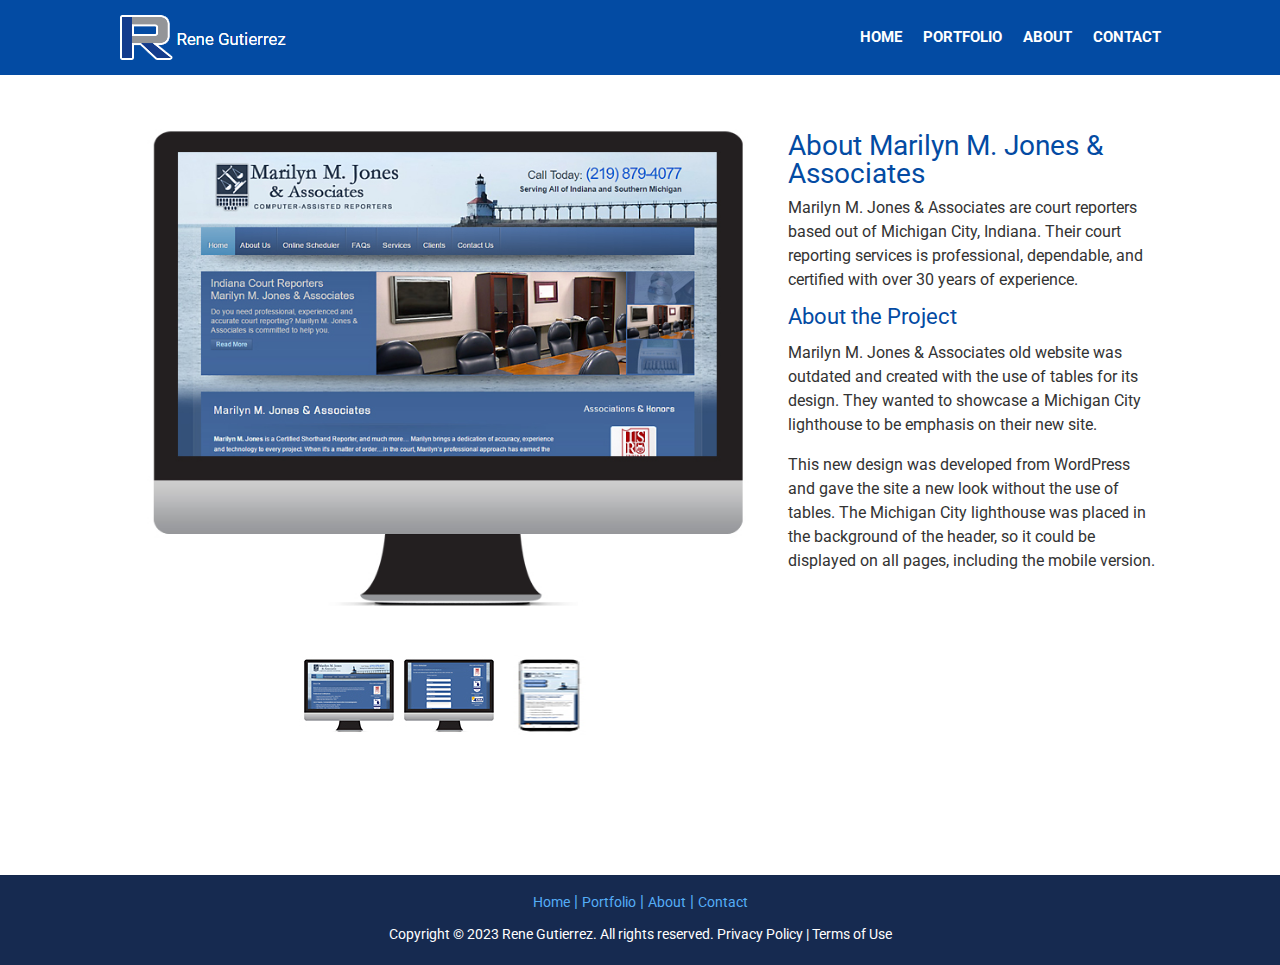
<file: pages/portfolio/jones.html>
<!DOCTYPE html>
<html lang="en">
<head>
    <meta charset="UTF-8">
    <meta http-equiv="X-UA-Compatible" content="IE=edge">
    <meta name="viewport" content="width=device-width, initial-scale=1.0">
    <meta name="description" content="Portfolio and Website Design for court reporters based out of Michigan City, Indiana and specializing in court reportering.">
    <meta name="author" content="Rene Gutierrez">
    <title>Website Portfolio - Web Design and Development for Attorney Website</title>
    <!-- Google Fonts-->
    <link rel="preconnect" href="https://fonts.googleapis.com">
    <link rel="preconnect" href="https://fonts.gstatic.com" crossorigin>
    <link href="https://fonts.googleapis.com/css2?family=Roboto:ital,wght@0,100;0,300;0,400;0,500;0,700;0,900;1,100;1,300;1,400;1,500;1,700;1,900&display=swap" rel="stylesheet">
    <!-- Font Awesome -->
    <link rel="stylesheet" type="text/css" href="https://cdnjs.cloudflare.com/ajax/libs/font-awesome/6.4.0/css/all.min.css">    
    <!-- Main CSS -->
    <link rel="stylesheet" type="text/css" href="../../styles/main.css">
</head>
<body>
    <header>
        <nav class="mainNav">
            <div class="container-fluid navBar">
                <a class="logo" href="../../index.html"><img src="../../images/rene-logo.png" alt="Rene Gutierrez"></a>
                <ul>
                    <li><a href="../../index.html">Home</a></li>
                    <li><a href="../../pages/portfolio.html">Portfolio</a></li>
                    <li><a href="../../pages/about.html">About</a></li>
                    <li><a href="../../pages/contact.html">Contact</a></li>
                </ul>
            </div>
        </nav>
    </header>
    <main>
        <div class="container-fluid">
            <section class="subPage subPageProject">
                <div class="projectGrid">
                    <div class="projectGridContent">
                        <h2 class="title">About Marilyn M. Jones & Associates</h2>
                        <p>Marilyn M. Jones & Associates are court reporters based out of Michigan City, Indiana. Their court reporting services is professional, dependable, and certified with over 30 years of experience.</p>
                        <h3>About the Project</h3>
                        <p>Marilyn M. Jones & Associates old website was outdated and created with the use of tables for its design. They wanted to showcase a Michigan City lighthouse to be emphasis on their new site.</p>
                        <p>This new design was developed from WordPress and gave the site a new look without the use of tables. The Michigan City lighthouse was placed in the background of the header, so it could be displayed on all pages, including the mobile version.</p>
                    </div>
                    <div class="projectGridImage">
                        <img class="mainPortfolioImage" src="../../images/jones-lg-01.jpg" alt="Law Office of Michael L. Kellogg, Inc.'s Website">
                        <div class="projectSmallIcons">
                            <img src="../../images/jones-sm-02.jpg" alt="About Page"><img src="../../images/jones-sm-03.jpg" alt="Contact Page"><img src="../../images/jones-sm04-mobile.jpg" alt="Mobile Page">
                        </div> 
                    </div>
                </div>   
            </section>
        </div>
    </main>
    <footer class="footer-bg">
        <div class="container-fluid">
            <p class="footer-bottom-links"><a href="../../index.html">Home</a> | <a href="../../pages/portfolio.html">Portfolio</a> | <a href="../../pages/about.html">About</a> | 
            <a href="../../pages/contact.html">Contact</a></p>
            <p class="copyright">Copyright © 2023 Rene Gutierrez. All rights reserved. <a href="#">Privacy Policy</a> | <a href="#">Terms of Use</a></p>
        </div>
    </footer>
</body>
</html>
</file>
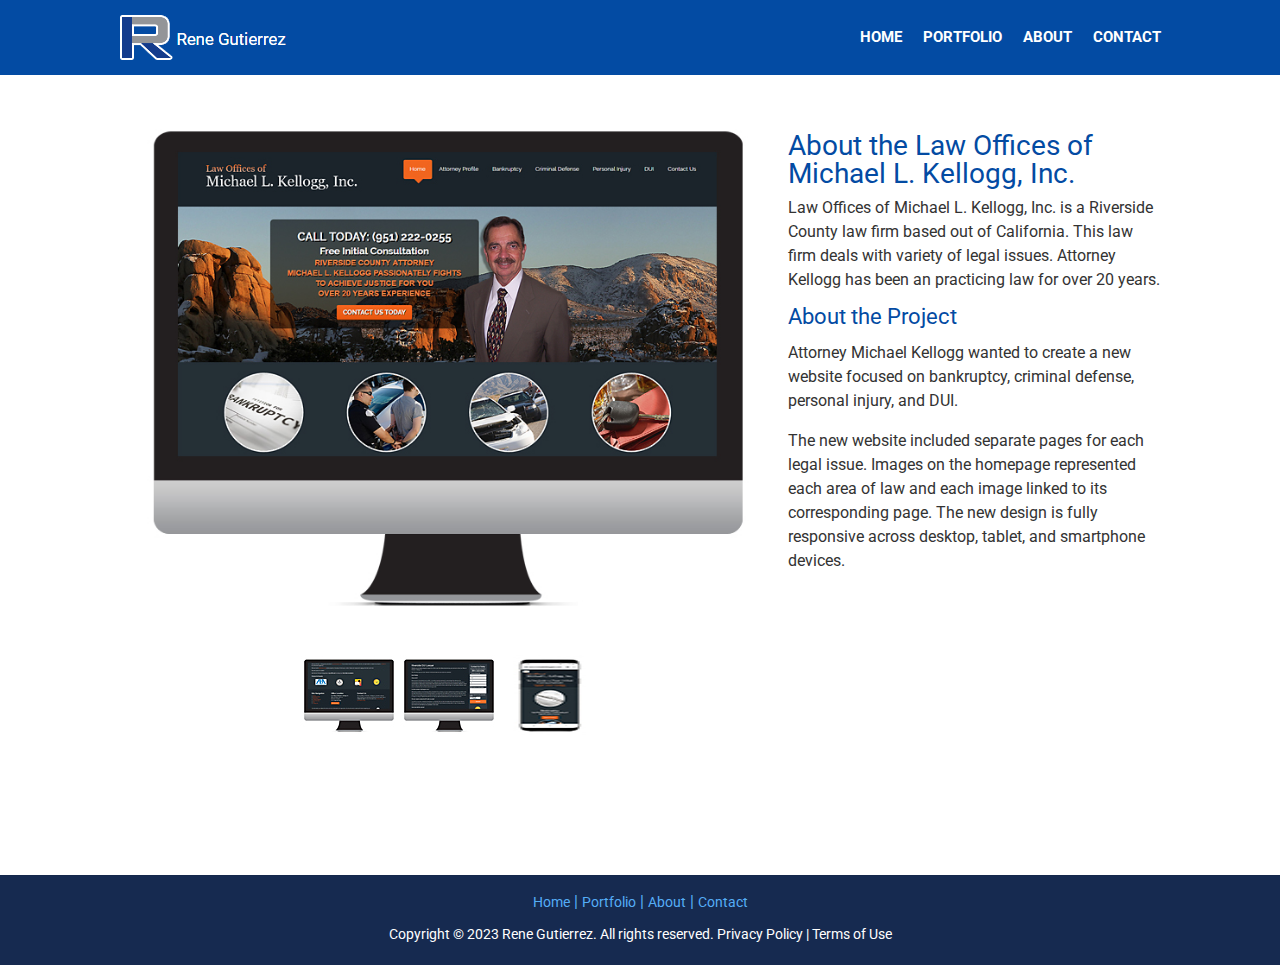
<file: pages/portfolio/kellogg.html>
<!DOCTYPE html>
<html lang="en">
<head>
    <meta charset="UTF-8">
    <meta http-equiv="X-UA-Compatible" content="IE=edge">
    <meta name="viewport" content="width=device-width, initial-scale=1.0">
    <meta name="description" content="Portfolio and Website Design for a law firm based out of Riverside County, CA specializing in a variety of legal issues.">
    <meta name="author" content="Rene Gutierrez">
    <title>Website Portfolio - Web Design and Development for Attorney Website</title>
    <!-- Google Fonts-->
    <link rel="preconnect" href="https://fonts.googleapis.com">
    <link rel="preconnect" href="https://fonts.gstatic.com" crossorigin>
    <link href="https://fonts.googleapis.com/css2?family=Roboto:ital,wght@0,100;0,300;0,400;0,500;0,700;0,900;1,100;1,300;1,400;1,500;1,700;1,900&display=swap" rel="stylesheet">
    <!-- Font Awesome -->
    <link rel="stylesheet" type="text/css" href="https://cdnjs.cloudflare.com/ajax/libs/font-awesome/6.4.0/css/all.min.css">    
    <!-- Main CSS -->
    <link rel="stylesheet" type="text/css" href="../../styles/main.css">
</head>
<body>
    <header>
        <nav class="mainNav">
            <div class="container-fluid navBar">
                <a class="logo" href="../../index.html"><img src="../../images/rene-logo.png" alt="Rene Gutierrez"></a>
                <ul>
                    <li><a href="../../index.html">Home</a></li>
                    <li><a href="../../pages/portfolio.html">Portfolio</a></li>
                    <li><a href="../../pages/about.html">About</a></li>
                    <li><a href="../../pages/contact.html">Contact</a></li>
                </ul>
            </div>
        </nav>
    </header>
    <main>
        <div class="container-fluid">
            <section class="subPage subPageProject">
                <div class="projectGrid">
                    <div class="projectGridContent">
                        <h2 class="title">About the Law Offices of Michael L. Kellogg, Inc.</h2>
                        <p>Law Offices of Michael L. Kellogg, Inc. is a Riverside County law firm based out of California. This law firm deals with variety of legal issues. Attorney Kellogg has been an practicing law for over 20 years.</p>
                        <h3>About the Project</h3>
                        <p>Attorney Michael Kellogg wanted to create a new website focused on bankruptcy, criminal defense, personal injury, and DUI.</p>
                        <p>The new website included separate pages for each legal issue. Images on the homepage represented each area of law and each image linked to its corresponding page. The new design is fully responsive across desktop, tablet, and smartphone devices.</p>
                    </div>
                    <div class="projectGridImage">
                        <img class="mainPortfolioImage" src="../../images/attorneyKellogg-lg-01.jpg" alt="Law Office of Michael L. Kellogg, Inc.'s Website">
                        <div class="projectSmallIcons">
                            <img src="../../images/attorneyKellogg-sm-02.jpg" alt="Attroney's Awards"><img src="../../images/attorneyKellogg-sm-03.jpg" alt="FAQs Page"><img src="../../images/attorneyKellogg-sm04-mobile.jpg" alt="Mobile Page">
                        </div> 
                    </div>
                </div>   
            </section>
        </div>
    </main>
    <footer class="footer-bg">
        <div class="container-fluid">
            <p class="footer-bottom-links"><a href="../../index.html">Home</a> | <a href="../../pages/portfolio.html">Portfolio</a> | <a href="../../pages/about.html">About</a> | 
            <a href="../../pages/contact.html">Contact</a></p>
            <p class="copyright">Copyright © 2023 Rene Gutierrez. All rights reserved. <a href="#">Privacy Policy</a> | <a href="#">Terms of Use</a></p>
        </div>
    </footer>
</body>
</html>
</file>
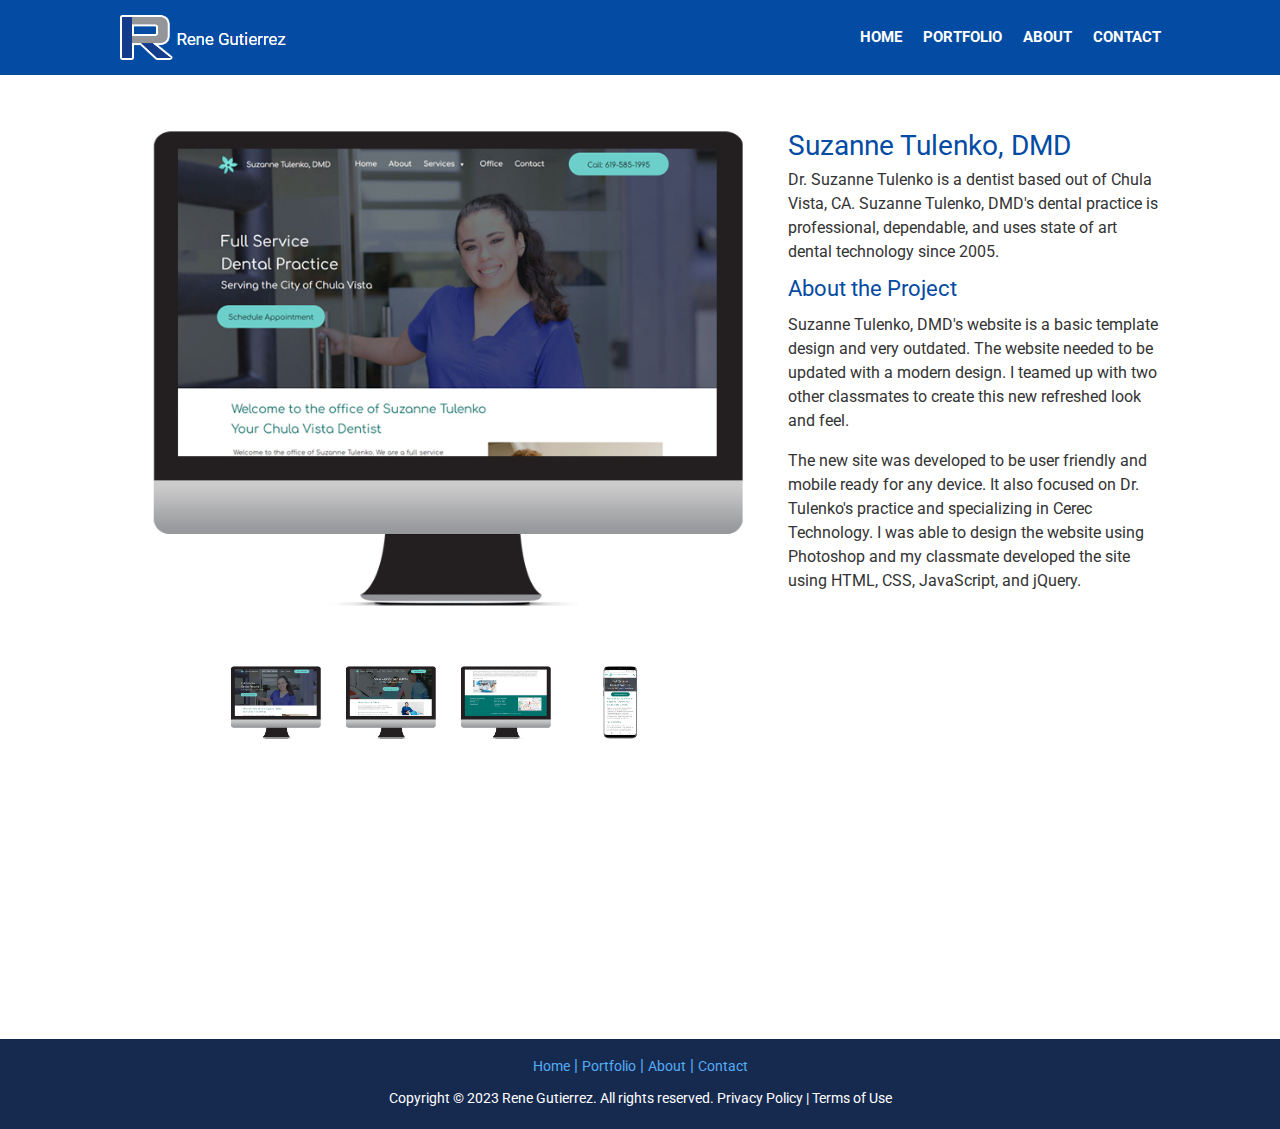
<file: pages/portfolio/tulenko.html>
<!DOCTYPE html>
<html lang="en">
<head>
    <meta charset="UTF-8">
    <meta http-equiv="X-UA-Compatible" content="IE=edge">
    <meta name="viewport" content="width=device-width, initial-scale=1.0">
    <meta name="description" content="Portfolio and Website Design for a law firm based out of Fort Worth, Texas specializing in Criminal Defense law.">
    <meta name="author" content="Rene Gutierrez">
    <title>Website Portfolio - Web Design and Development for Attorney Website</title>
    <!-- Google Fonts-->
    <link rel="preconnect" href="https://fonts.googleapis.com">
    <link rel="preconnect" href="https://fonts.gstatic.com" crossorigin>
    <link href="https://fonts.googleapis.com/css2?family=Roboto:ital,wght@0,100;0,300;0,400;0,500;0,700;0,900;1,100;1,300;1,400;1,500;1,700;1,900&display=swap" rel="stylesheet">
    <!-- Font Awesome -->
    <link rel="stylesheet" type="text/css" href="https://cdnjs.cloudflare.com/ajax/libs/font-awesome/6.4.0/css/all.min.css">    
    <!-- Main CSS -->
    <link rel="stylesheet" type="text/css" href="../../styles/main.css">
</head>
<body>
    <header>
        <nav class="mainNav">
            <div class="container-fluid navBar">
                <a class="logo" href="../../index.html"><img src="../../images/rene-logo.png" alt="Rene Gutierrez"><!--Rene Gutierrez--></a>
                <ul>
                    <li><a href="../../index.html">Home</a></li>
                    <li><a href="../../pages/portfolio.html">Portfolio</a></li>
                    <li><a href="../../pages/about.html">About</a></li>
                    <li><a href="../../pages/contact.html">Contact</a></li>
                </ul>
            </div>
        </nav>
    </header>
    <main>
        <div class="container-fluid">
            <section class="subPage subPageProject">
                <div class="projectGrid">
                    <div class="projectGridContent">
                        <h2 class="title">Suzanne Tulenko, DMD</h2>
                        <p>Dr. Suzanne Tulenko is a dentist based out of Chula Vista, CA. Suzanne Tulenko, DMD's dental practice is professional, dependable, and uses state of art dental technology since 2005.</p>
                        <h3>About the Project</h3>
                        <p>Suzanne Tulenko, DMD's website is a basic template design and very outdated. The website needed to be updated with a modern design. I teamed up with two other classmates to create this new refreshed look and feel.</p>
                        <p>The new site was developed to be user friendly and mobile ready for any device. It also focused on Dr. Tulenko's practice and specializing in Cerec Technology. I was able to design the website using Photoshop and my classmate developed the site using HTML, CSS, JavaScript, and jQuery.</p>
                    </div>
                    <div class="projectGridImage containerModal">
                        <div class="slideshow">
                            <img class="mainPortfolioImage active" src="../../images/dentistOffice-lg-01.jpg" alt="Suzanne Tulenko, DMD's Website">
                            <img class="mainPortfolioImage" src="../../images/dentistOffice-lg-02.jpg" alt="About Page">
                            <img class="mainPortfolioImage" src="../../images/dentistOffice-lg-03.jpg" alt="Services Page">
                            <img class="mainPortfolioImage" src="../../images/dentistOffice-mobile-04.jpg" alt="Mobile Website">
                        </div>
                        <div class="projectSmallIcons imageModal-container">
                            <div class="imageModal"><img src="../../images/dentistOffice-lg-01.jpg" alt="Home Page" class="mainPortfolioImage active"></div>
                            <div class="imageModal"><img src="../../images/dentistOffice-lg-02.jpg" alt="About Page" class="mainPortfolioImage active"></div>
                            <div class="imageModal"><img src="../../images/dentistOffice-lg-03.jpg" alt="Services Page" class="mainPortfolioImage active"></div>
                            <div class="imageModal"><img src="../../images/dentistOffice-mobile-04.jpg" alt="Mobile Website" class="mainPortfolioImage active"></div>
                            <div class="popup-image">
                                <img src="../../images/dentistOffice-lg-01.jpg" alt="Home Page">
                                <span>&times;</span>
                             </div>
                        </div>
                    </div>
                </div>   
            </section>
        </div>
    </main>
    <footer class="footer-bg">
        <div class="container-fluid">
            <p class="footer-bottom-links"><a href="../../index.html">Home</a> | <a href="../../pages/portfolio.html">Portfolio</a> | <a href="../../pages/about.html">About</a> | 
            <a href="../../pages/contact.html">Contact</a></p>
            <p class="copyright">Copyright © 2023 Rene Gutierrez. All rights reserved. <a href="#">Privacy Policy</a> | <a href="#">Terms of Use</a></p>
        </div>
    </footer>
    <script src="../../js/script.js"></script>
</body>
</html>
</file>
<file: styles/main.css>
/**********************************************************
            TABLE OF CONTENTS
----------------------------------------------------------
    0. Project details and color and typography info
    1. CSS Reset
    2. Global styles
        -root
    3. Header and nav
        -global
        -sub pages
    4. Main body content
        -global
        -sub pages
    5. Footer content
        -global
        -sub pages
    6. Forms
        -sub pages
    7. Media queries
        -global
        -sub pages
************************************************************/

/***********************************************************
    0. Project details and color and typography info
--------------------------------------------
    Author: Group1
    Project: Rene Gutierrez website
    Ver: 1.0
    Last Updated: 5/14/2023
    Color and typography info: pages/styleGuide/styleGuide.html  ????????????????
*************************************************************/

/***********************************************************
    1. CSS Reset
--------------------------------------------
   http://meyerweb.com/eric/tools/css/reset/ 
   v2.0 | 20110126
   License: none (public domain)
************************************************************/
html, body, div, span, applet, object, iframe,
h1, h2, h3, h4, h5, h6, p, blockquote, pre,
a, abbr, acronym, address, big, cite, code,
del, dfn, em, img, ins, kbd, q, s, samp,
small, strike, strong, sub, sup, tt, var,
b, u, i, center,
dl, dt, dd, ol, ul, li,
fieldset, form, label, legend,
table, caption, tbody, tfoot, thead, tr, th, td,
article, aside, canvas, details, embed, 
figure, figcaption, footer, header, hgroup, 
menu, nav, output, ruby, section, summary,
time, mark, audio, video {
	margin: 0;
	padding: 0;
	border: 0;
	font-size: 100%;
	font: inherit;
	vertical-align: baseline;
    box-sizing: border-box;
}
/* HTML5 display-role reset for older browsers */
article, aside, details, figcaption, figure, 
footer, header, hgroup, menu, nav, section {
	display: block;
}
body { line-height: 1; }
ol, ul { list-style: none; }
blockquote, q { quotes: none; }
blockquote:before, blockquote:after,
q:before, q:after {
	content: '';
	content: none;
}
table {
	border-collapse: collapse;
	border-spacing: 0;
}
/***********************************************************
    2. Global styles
************************************************************/
:root {
/* typography */
    --primary-font: 'Roboto', sans-serif;
    --fw-thin: 100;
    --fw-light: 300;
    --fw-regular: 400;
    --fw-medium: 500;
    --fw-bold: 700;
    --fw-black: 900;
    
/* colors */    
    --bg-color: #fff;
    --btn-bg-color: #142d53;
    --dark-blue: #162a50;
    --hover-color: #fff;
    --light-color: #76b2fc;
    --primary-color: #034ba3;
    --secondary-color: #333;
    --text-color: #fff;
    --main-links-color: #3180c2;
    --gradient-color-bg: linear-gradient(#034ba3, #142d53);
    --footer-links-color: #55adf6;
}
* {
    padding: 0;
    margin: 0;
    box-sizing: border-box;
}
html { font-size: 10px; }
body {
    font-family: var(--primary-font);
    line-height: 1.5;
    /*max-width: 2000px;*/
    margin: auto;
}
h1 {
    color: var(--bg-color);
    font-size: 4.8rem;
    line-height: 1;
}
h2 {
    font-size: 2.8rem;
    line-height: 1.1;
}
h3 {
    font-size: 2.2rem;
    line-height: 1.5;
}
p {
    font-size: 1.6rem;
    line-height: 1.5;
}
a {
    font-size: 1.6rem;
    line-height: 1.5;
    text-decoration: none;
}
/*a:hover { color: #6DCFCA; }*/
img {
    
    height: auto;
    margin: auto;
    max-width: 100%;


    display: inline-block;
    vertical-align: middle;
    border: 0;
}
/*a.button {
    background-color: #00736D;
    border-radius: 100vh;
    color: white;
    font-size: 1.5rem;
    height: 57px;
    padding: 2rem 2.5rem;
    text-decoration: none;
}*/
/*a.button:hover {
    background-color: #6DCFCA;
    border: 1px solid #00736D;
    color: #000;
}*/
strong { font-weight: bold; }
/***********************************************************
    3. Header and nav
************************************************************/
.hero {
    height: 420px;
    width: 100%;
    background-image: linear-gradient(90deg, rgba(20, 45, 83, 0.6), rgba(20, 45, 83, 0.6)), url(../images/home-header-bg.jpg);
    background-position: center 60%;;
    background-repeat: no-repeat;
    background-size: cover;
}
section.heroText {
    height: 350px;
    width: 100%;
    display: flex;
    justify-content: center;
    align-items: center;
    text-align: center;
    padding: 0px 60px;
}
p.subHeading {
    color: #afe4fd;
    font-size: 2rem;
    font-weight: normal;
}
a.button.heroBtn {
    margin-top: 20px;
}
/* logo */
.logo {
    color: var(--bg-color);
    cursor: pointer;
    font-size: 1.6rem;
    height: auto;
    max-width: 100%;
    display: block;
    border: 0;
    padding: 10px;
    text-align: center;
}
/* navigation */
nav.mainNav {
    background-color: var(--primary-color);
    text-transform: uppercase;
}
nav ul {
    display: none;
}
.navToggle {
    color: var(--bg-color);
    transition: color .3s ease-out;
}

.navToggle:hover, .navToggle:active {
    color: var(--light-color);
    cursor: pointer;
}
.offScreenWrap {
    background-color: var(--dark-blue);
    position: fixed;
    top: 0;
    bottom: 0;
    width: 12rem;
    left: -12rem;
    transition: transform .5s ease-out;
}

.offScreenOpen main,
.offScreenOpen .offScreenWrap {
    transform: translate(12rem);
}
nav.toggle {
    margin-top: 5rem;
}

nav.toggle a {
    display: block;
    padding: .5rem 2rem;
    color: var(--bg-color);
    text-decoration: none;
}

nav.toggle a:hover {
    color: var(--light-color);
}

.logoToggle {
    max-width: 4rem;
    margin-right: 1rem;
    border-radius: 100%;
}

/* container-fluid */
.container-fluid {
    margin: 0 auto;
    border: solid 0px turquoise;
    width: 100%;
    max-width: 320px;
    padding-left: 1.5rem;
    padding-right: 1.5rem;
}



/***********************************************************
    4. Main body content
************************************************************/
a.button {
    background: linear-gradient(#034ba3, #142d53);
    border: solid 1px var(--btn-bg-color);
    border-radius: 10px;
    box-shadow: 1px 1px 1px rgba(0, 0, 0, 0.1);
    color: var(--bg-color);
    cursor: pointer;
    display: inline-block;
    font-weight: var(--fw-medium);   
    padding: 1rem 2rem;
    text-decoration: none;
    text-shadow: 3px 1px 1px #142d53;
}
a.button:hover {
    background: linear-gradient(#142d53, #034ba3, #142d53);
    border: solid 1px var(--light-color);
}
p.link-button {
    padding: 1.5rem 0;
}
/* homePage */
section.portfolioSection {
    /* background: #e3e3e3; Lighter Background Color Not sure what bg to put*/
    background: #d2ddeb;
    padding-top: 2rem;
}
article.subPortfolioFeatures {
    display: block;
}
section.portfolioSection h3 {
    color: var(--primary-color);
    font-size: 2.4rem;
    font-weight: normal;
    text-align: center;
}
section.portfolioSection p.featureWorks {
    color: var(--secondary-color);
    font-size: 1.8rem;
    font-weight: 500;
    margin-bottom: 0.8rem !important;
    margin-top: -0.25rem;  
    text-align: center;
}
section.portfolioSection p.companyName {
    color: var(--secondary-color);
    font-size: clamp(1.3rem, 1.5vw, 1.8rem);
    font-weight: normal;
    line-height: 18px;
    margin: 1rem 0 2rem 2rem;
    text-align: center !important;
}
section.portfolioSection a {
    color: var(--main-links-color);
    margin-bottom: 3rem;
}
section.portfolioSection a:hover {
    color: var(--secondary-color);
}
section.portfolioSection p a.viewProject {
    color: var(--bg-color);    
}
section.portfolioSection p a.viewProject:hover {
    color: var(--light-color);
}
p.viewPortfolio {
    padding: 0rem 0 1.5rem;
    text-align: center;
}
p.viewPortfolio a {
    color: var(--bg-color);
}
p.viewPortfolio a:hover {
    color: var(--bg-color);
}
section.feature, footer.footer-bg {
    padding-top: 0.938rem;
    padding-bottom: 0.938rem;
}
.col-homepage-intro {
    margin-top: 20px;
}
.col-feature-img {
    margin-bottom: 10px;
}
section.feature h2.title {
    color: var(--primary-color);
}
section.subFeature {
    padding: 2rem 0 1.5rem;
    border-top: 1px solid rgba(0, 0, 0, 0.05);
    border-bottom: 1px solid rgba(0, 0, 0, 0.05);
    background-image: linear-gradient(90deg, rgba(20, 45, 83, 0.4), rgba(20, 45, 83, 0.4)), url(https://www.renegutierrezdesign.com/wp-content/uploads/2019/04/about-bottom-bg001.jpg);
    background-repeat: no-repeat;
    background-size: cover;
    background-position: center center;
}
section.subFeature h3 {
    color: var(--bg-color);
    font-weight: normal;
    margin-bottom: 0.8rem !important;
    text-align: center;
    text-shadow: 1px 1px #444;
}
section.subFeature p {
    color: var(--bg-color);
    text-align: center;
    text-shadow: 1px 1px #444;
}
article.subFeature-process .subFeature-icon {
    color: var(--bg-color);
    display: block;
    font-size: 5rem;
    text-align: center;
}
article.subFeature-process {
    display: grid;
    gap: 3rem;
    grid-template-areas: "step1"
                         "step2"
                         "step3";
    grid-template-columns: 100%;
    grid-template-rows: repeat(auto, 3);
    margin: 30px 0 20px;
}
article.subFeature-process section:nth-of-type(1) {
    grid-area: step1;
}
article.subFeature-process section:nth-of-type(2) {
    grid-area: step2;
}
article.subFeature-process section:nth-of-type(3) {
    grid-area: step3;
}
/* subPages */
section.subPage {
    padding: 2.2rem 1rem;
}
section.subPageAbout {
    min-height: calc(75vh - 200px);
}
section.subPageProject {
    border: solid 0px red;
    min-height: calc(100vh - 110px);
}
section.subPage h2.title {
    color: var(--primary-color);
}
section.subPage h3 {
    color: var(--primary-color);
}
section.subPage p {
    color: var(--secondary-color);
    padding: .8rem 0;
}
section.subPage a {
    color: var(--main-links-color);
}
section.subPage a:hover {
    color: var(--secondary-color);
}
.websiteOverlay {
    margin: 0;
    padding: 0;
}
/* subPages - portfolio page */
.portfolioGrid {
    display: block;
    padding: 0;
    max-width: 100%;
    margin: 1rem 0;
    border: solid 0px red;
}
.websiteOverlay {
    margin: 0;
    padding: 0;
}
.myPortfolioWebsites {
    border: 5px solid #fff;
    box-shadow: 0 0 5px #333;
    height: auto;
    margin: 0;
    overflow: hidden;
    position: relative;
    width: 100%;
}
.myPortfolioWebsites {
    border: 5px solid #fff;
    box-shadow: 0 0 5px #333;
    height: auto;
    margin: 0;
    overflow: hidden;
    position: relative;
    width: 100%;
}
.myPortfolioWebsites img {
    display: block;
    height: auto;
    max-width: 100%;
    position: relative;
    width: 100%;
}
p.companyName { 
    line-height: 18px;
    margin-left: 20px;
    text-align: center !important;
}
.myPortfolioWebsites .mask {
    align-items: center;
    background: rgba(0, 0, 0, 0.6);
    color: var(--bg-color);
    display: flex;
    flex-direction: column;
    justify-content: center;
    left: 0;
    max-width: 100%;
    min-height: 100%;
    opacity: 0;
    position: absolute;
    top: 0;
    transition: opacity 0.25s;
    width: 100%;
}
.myPortfolioWebsites .mask:hover {
    opacity: 1;
}
.overlayBlur {
    backdrop-filter: blur(5px);
}
.myPortfolioWebsites .mask>* {
    transform: translateX(-20px);
    transition: transform 0.25s;
}
.myPortfolioWebsites .mask:hover>* {
    transform: translateY(0);
}
.portfolioSite p {
    color: var(--bg-color) !important;
    padding: 0 0 0.8rem !important;
}
section.subPage p a.viewProject {
    color: var(--bg-color);    
}
section.subPage p a.viewProject:hover {
    color: var(--light-color);
}
i.fa.fa-link {
    align-items: center;
    border: solid 1px transparent;
    color: var(--bg-color);
    display: flex;
    font-size: 2rem;
    justify-content: center;
    width: 34px;
    padding: 6px 10px;
    margin: -6px auto 0;
    border-radius: 6px;
}
i.fa.fa-link:hover {
    color: var(--light-color);
    border: solid 1px var(--light-color);
    transition: opacity 0.2s 0s ease-in-out;
}
/* subPages - showcase pages */

/* portfolio - subPages 
.mainPortfolioImage {
    /* width: 762px;
    height: 617px;
}*/
.projectGrid {
    display: grid;
}
.projectGridContent {
    order: 2;
    padding-top: 3rem;
}
.projectGridImage {
    order: 1;
}
.projectGridContent h2 {
    line-height: 1;
}
.projectSmallIcons {
    display: block;
    text-align: center;
    margin-top: 2rem;
}
.projectSmallIcons img {
    width: 100px;
    height: 81px;
    margin: 0;
    padding: 0;
}
.slideshow {
    position: relative;
    width: 100%;
    min-height: 160px;
}
.slideshow img {
    position: absolute;
    top: 0;
    left: 0;
    opacity: 0;
    transition: opacity 1s ease-in-out;
}

.slideshow img.mainPortfolioImage.active {
    opacity: 1;
}
/* modal */
.containerModal {
    position: relative;
    background-color: #fff;
}
.imageModal-container {
    display: flex;
    flex-wrap: wrap;
    gap: 15px;
    justify-content: center;
    padding: 10px;
}
.imageModal-container .imageModal {
    cursor: pointer;
}
.imageModal img {
    transition: .2s linear; 
}
.imageModal:hover img {
    transform: scale(1.1);
}
.popup-image {
    position: fixed;
    top: 0;
    left: 0;
    background-color: rgba(0, 0, 0, 0.7);
    width: 100%;
    max-width: 100vw;
    height: 100%;
    max-height: 100vh;
    z-index: 100;
    display: none;
}
.popup-image span {
    position: absolute;
    top: 0;
    right: 10px;
    color: #fff;
    font-size: 60px;
    font-weight: bold;
    cursor: pointer;
}
.popup-image img {
    position: absolute;
    top: 50%;
    left: 50%;
    transform: translate(-50%, -50%);
    border-radius: 1rem;
    max-width: 762px;
    object-fit: cover;
    max-height: 600px;
    width: 100%;
    height: auto;
}
button.closeBtn {
    background: transparent;
    border: none;
}

/***********************************************************
    5. Footer content
************************************************************/
footer.footer-bg {
    background: var(--dark-blue);
    border-top: 1px solid rgba(0, 0, 0, 0.05);
    color: var(--bg-color);
    max-width: 100%;
    width: 100%;
}
p.footer-bottom-links {
    color: var(--footer-links-color);
    margin-bottom: 10px;
    text-align: center;
}
p.footer-bottom-links a { 
    color: var(--footer-links-color);
    font-size: 1.4rem;
}
p.footer-bottom-links a:hover {  color: var(--bg-color); }
p.copyright {
    font-size: 1.4rem;
    text-align: center;
}
p.copyright a {  
    color: var(--bg-color);
    font-size: 1.4rem
}
p.copyright a:hover {  color: var(--footer-links-color); }
/***********************************************************
    6. Forms
************************************************************/
.container-fluid-contactPage {
    margin: 0 auto;
    border: solid 0px turquoise;
    width: 100%;
    padding: 1rem 2rem;
}
form {
    border: solid 0px red;
    display: flex;
    flex-direction: column;
    justify-content: center;
    align-items: center;
    min-height: 200px;
    padding: 2rem;
}
input[type=text], input[type=email], textarea  {
    border: solid 1px var(--primary-color);
    border-radius: 0.5rem;
    color: var(--primary-color);
    padding: 0.75rem 0.5rem;
    font-family: var(--primary-font);
    font-size: 1.6rem;
    margin-bottom: 12px;
    width: 100%;
}
input:focus, textarea:focus, select.contactSelect:focus {
    outline: solid 1px var(--primary-color);
    border: solid 1px var(--primary-color);
    box-shadow: 0 0 3px var(--primary-color);
}
textarea {
    min-height: 8em;
    display: block;
}
label {
    color: var(--secondary-color);
    display: block;
    font-size: 1.6rem;
    line-height: 1.5;
}
legend {
    font-size: 2.2rem;
    color: var(--primary-color);
    margin-bottom: 10px;
}
fieldset.contactSection {
    border: none;
}
select.contactSelect {
    background-color: var(--bg-color) ;
    border: solid 1px var(--primary-color);
    border-radius: 8px;
    font-family: var(--primary-font);
    font-size: 1.4rem;
    padding: 0.8rem 0.6rem;
    margin-bottom: 12px;
}
option {
    color: var(--primary-color);
}
input.contactBtn {
    background: var(--gradient-color-bg);
    border: 1px solid #fff;
    border-radius: 8px;
    color: #fff;
    font-size: 1.5rem;
    letter-spacing: .5px;
    padding: 14px 0px;
    text-shadow: 3px 1px 1px #142d53;
    width: 14rem;
}
/***********************************************************
    7. Media queries
************************************************************/
@media screen and (min-width: 285px) {
    .slideshow {
        min-height: 180px;
    }
}
@media screen and (min-width: 300px) {
    .slideshow {
        min-height: 200px;
    }
}
/* Small devices (landscape phones, 576px and up)*/
@media screen and (min-width: 576px) {
	.container-fluid {
        width: 100%;
        margin: 0 auto;
        border: solid 0px red;
        max-width: 480px;
    }
    form { display: block; }
    .slideshow {
        min-height: 330px;
    }
}
/* Medium devices (tablets, 768px and up)*/
@media screen and (min-width: 768px) {
    /* global */
    h2 {
        line-height: 1.1;
    }
    /* navigation */
    nav.mainNav {
        background-color: var(--primary-color);
        text-transform: uppercase;
    }
    nav ul {
        margin: 0;
        padding: 0;
        list-style: none;
        display: block;
    }
    nav ul li {
        list-style-type: none;
        display: inline-block;
        padding: 0.8rem 0.938rem;
        cursor: pointer;
    }
    nav ul li a {
        color: var(--bg-color);
        font-size: 1.5rem;
        font-weight: var(--fw-bold);  
    }
    nav ul li a:hover {
        color: var(--light-color);
    }
    .container-fluid.navBar {
        display: flex;
        align-items: center;
        justify-content: space-between;
    }
    .offScreenWrap, .bars {
        display: none;
    }
    /* container */
    .container-fluid, .container-fluid-contactPage {
        width: 100%;
        margin: 0 auto;
        border: solid 0px orange;
        padding: 0.5rem 2rem;
        max-width: 660px;
    }
    .col-homepage-intro {
        margin-top: 10px;
    }
    /* homepage mainFeature section */
    section.feature.grid-row {
        display: grid; 
        grid-template-columns: 1.6fr 1fr; 
        gap: 2rem;
    }
    .col-feature-img {
        display: flex;
    }
    /* homepage subPortfolio section */
    article.subPortfolioFeatures {
        display: grid;
        gap: 2rem;
        grid-template-areas: "step1 step2 step3";
        grid-template-columns: repeat(3, 1fr);
        grid-template-rows: auto;
        margin: 20px 0;
    }
    section.portfolioSection a {
        margin-bottom: 2rem;
    }
    p.viewPortfolio {
        margin-top: -2rem;
    }
    /* homepage subFeature section */
    section.subFeature h3 {
        color: var(--bg-color);
        font-weight: normal;
        margin-bottom: 0.8rem !important;
        text-align: center;
        text-shadow: 1px 1px #444;
    }
    article.subFeature-process {
        display: grid;
        gap: 4rem;
        grid-template-areas: "step1 step2 step3";
        grid-template-columns: repeat(3, 1fr);
        grid-template-rows: auto;
        margin: 20px 0;
    }
    article.subFeature-process section:nth-of-type(1) {
        grid-area: step1;
    }
    article.subFeature-process section:nth-of-type(2) {
        grid-area: step2;
    }
    article.subFeature-process section:nth-of-type(3) {
        grid-area: step3;
    }
    /* portfolio */
    .portfolioGrid {
        display: flex;
        flex-wrap: wrap;
        gap: 2rem;
    }
    .portfolioGrid > * {
        flex: 1 1 20rem;
    }
    section.subPage p {
        font-size: clamp(1.3rem, 1.5vw, 1.6rem);
    }
    .projectGrid {
        display: grid;   
        grid-template-columns: 2fr 1.5fr;
        grid-template-rows: auto auto;
        gap: 1rem;
    }
    .projectGridContent {
        order: 2;
        padding-top: 3rem;
    }
    .projectGridImage {
        order: 1;
    }
    .containerModal {
        min-height: 100vh;
    }
    .slideshow {
        min-height: 270px;
    }
    /* footer */
    footer.footer-bg {
        height: 90px;
    }
}
/* Large devices (desktops, 960px and up)*/
@media screen and (min-width: 960px) { 
    h2 {
        line-height: 1.5;
    }
    .container-fluid {
        border: solid 0px pink;
        max-width: 860px;
    }
    article.subFeature-process {
        gap: 8rem;
    }
    .projectGrid {
        grid-template-columns: 2.65fr 1.5fr;
    }
    .slideshow {
        min-height: 400px;
    }
}
/* XL devices (large desktops, 1100px and up)*/
@media screen and (min-width: 1100px) {
    .container-fluid {
        border: solid 0px purple;
        max-width: 992px;
    }
    .portfolioGrid > * {
        flex: 1 1 30rem;
    }
    .slideshow {
        min-height: 460px;
    }
    
}
/* XXL devices (large desktops, 1400px and up)*/
@media screen and (min-width: 1200px) {
    .container-fluid {
        border: solid 0px yellow;
        max-width: 1100px;
    }
    section.feature.grid-row {
        grid-template-columns: 2fr 1fr; 
    }
    .slideshow {
        min-height: 530px;
    }
}
</file>
